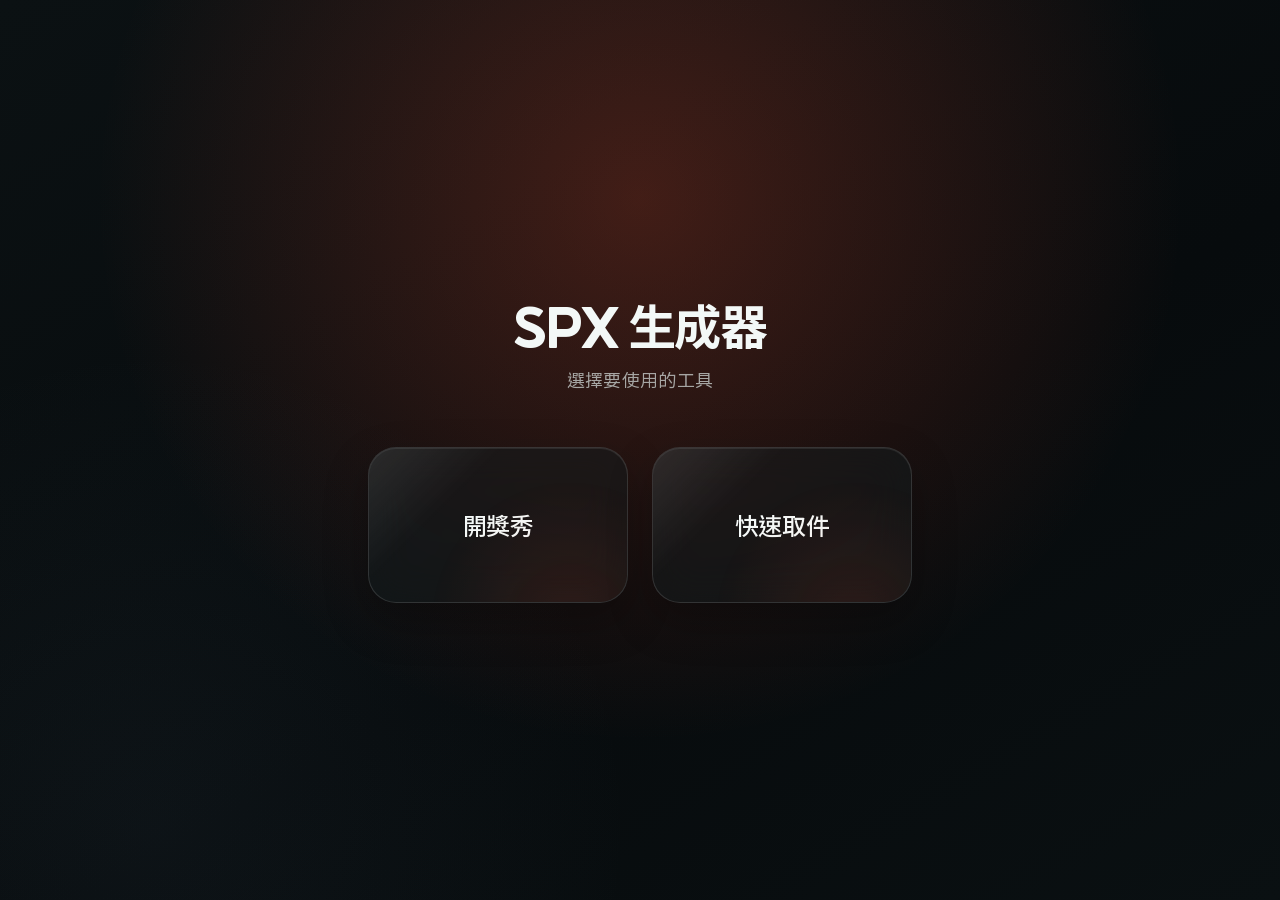
<file: index.html>
<!doctype html>
<html lang="zh-Hant">
  <head>
    <meta charset="UTF-8">
    <meta name="viewport" content="width=device-width, initial-scale=1.0">
    <meta name="theme-color" content="#080d0f">
    <title>SPX 生成器</title>
    <link rel="stylesheet" href="css/styles.css">
    <script src="js/app.js" defer></script>
  </head>
  <body>
    <main class="page-shell">
      <header class="hero">
        <h1>SPX 生成器</h1>
        <p>選擇要使用的工具</p>
      </header>

      <nav id="tool-list" class="tool-grid" aria-label="SPX 工具"></nav>
      <p id="tool-error" class="tool-error" role="alert" hidden></p>
    </main>
  </body>
</html>
</file>
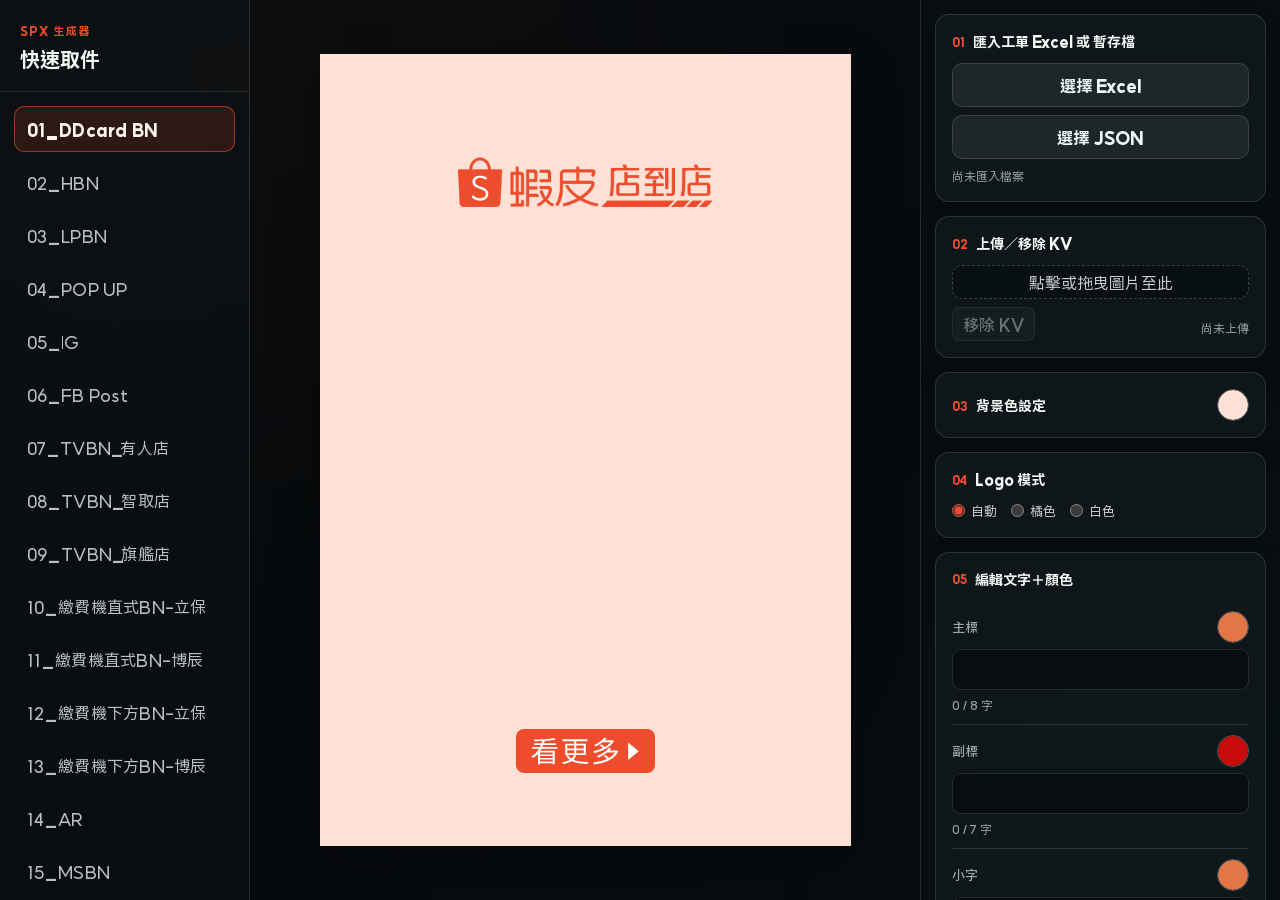
<file: 快速取件/index.html>
<!doctype html>
<html lang="zh-Hant">
  <head>
    <meta charset="utf-8" />
    <meta name="viewport" content="width=device-width, initial-scale=1" />
    <title>SPX 快速取件</title>
    <link rel="stylesheet" href="./css/styles.css" />
  </head>
  <body>
    <main class="workspace-shell">
      <aside class="item-column" aria-labelledby="item-list-title">
        <header class="column-header">
          <p class="brand-kicker">SPX 生成器</p>
          <h1 id="item-list-title">快速取件</h1>
        </header>
        <nav id="item-list" class="item-list" aria-label="15 個快速取件版位"></nav>
      </aside>

      <section class="preview-column" aria-label="預覽">
        <div id="preview-viewport" class="preview-viewport" aria-live="polite"></div>
      </section>

      <aside class="control-column" aria-label="共用控制">
        <div class="control-scroll">
          <!-- 全域操作（Jamie 裁決）：匯入／下載完整專案／重設工作區域，01～15 任何版位永遠可見。 -->
          <section class="control-card" data-control-order="1">
            <h3><span>01</span>匯入工單 Excel 或 暫存檔</h3>
            <input id="excel-input" class="visually-hidden" type="file" accept=".xlsx,.xls" />
            <input id="json-input" class="visually-hidden" type="file" accept="application/json,.json" />
            <div class="import-actions">
              <button id="excel-button" class="secondary-button" type="button">選擇 Excel</button>
              <button id="json-button" class="secondary-button" type="button">選擇 JSON</button>
            </div>
            <p id="import-status" class="control-status" aria-live="polite">尚未匯入檔案</p>
          </section>

          <!-- 01～13 shared visual controls（controlsProfile: shared-01-13 時顯示）。 -->
          <div id="shared-controls">
          <section class="control-card" data-control-order="2">
            <h3><span>02</span>上傳／移除 KV</h3>
            <input id="kv-input" class="visually-hidden" type="file" accept="image/*" />
            <div id="kv-drop-zone" class="kv-drop-zone" role="button" tabindex="0">
              點擊或拖曳圖片至此
            </div>
            <div class="button-row">
              <button id="kv-remove" class="kv-remove-button" type="button">移除 KV</button>
              <span id="kv-status" class="control-status" aria-live="polite">尚未上傳</span>
            </div>
          </section>

          <section class="control-card color-setting-card" data-control-order="3">
            <h3><span>03</span>背景色設定<span id="color-background" class="heading-color-control"></span></h3>
          </section>

          <section class="control-card" data-control-order="4">
            <h3><span>04</span>Logo 模式</h3>
            <div class="segmented-control" role="radiogroup" aria-label="Logo 模式">
              <label><input type="radio" name="logo-mode" value="auto" checked />自動</label>
              <label><input type="radio" name="logo-mode" value="orange" />橘色</label>
              <label><input type="radio" name="logo-mode" value="white" />白色</label>
            </div>
            <p id="logo-resolved" class="control-status" aria-live="polite"></p>
          </section>

          <section class="control-card" data-control-order="5">
            <h3><span>05</span>編輯文字＋顏色</h3>
            <div class="combined-editor-row">
              <div id="editor-title" class="editor"></div>
              <span id="color-title" class="editor-color-control"></span>
            </div>
            <div class="combined-editor-row">
              <div id="editor-subtitle" class="editor"></div>
              <span id="color-subtitle" class="editor-color-control"></span>
            </div>
            <div class="combined-editor-row">
              <div id="editor-small" class="editor"></div>
              <span id="color-small" class="editor-color-control"></span>
            </div>
          </section>
          </div>

          <!-- 14_AR 專屬文字控制（Jamie 裁決）：line1／line2、兩行合計 <= 5.5 共用計數。
               controlsProfile: 14-ar 時顯示。 -->
          <div id="ar-controls" class="control-card" hidden>
            <h3><span>14</span>AR 文字</h3>
            <div class="editor-field">
              <label for="ar-line1-input">第一行</label>
              <input id="ar-line1-input" type="text" autocomplete="off" disabled />
            </div>
            <div class="editor-field">
              <label for="ar-line2-input">第二行</label>
              <input id="ar-line2-input" type="text" autocomplete="off" disabled />
            </div>
            <div class="field-meta">
              <span id="ar-message" class="field-message" aria-live="polite"></span>
              <span id="ar-counter" class="field-counter"></span>
            </div>
          </div>
          <!-- 15_MSBN 專屬控制（Jamie 裁決）：五個文字欄逐欄上限（7／10／8／18／18）＋
               到貨後天數下拉（僅 空白／1～9，不開放自由文字）。controlsProfile: 15-msbn 時顯示。 -->
          <div id="msbn-controls" class="control-card" hidden>
            <h3><span>15</span>MSBN 文字</h3>
            <div class="editor-field">
              <label for="msbn-main-title-input">主標題</label>
              <input id="msbn-main-title-input" type="text" autocomplete="off" disabled />
              <div class="field-meta">
                <span id="msbn-main-title-counter" class="field-counter"></span>
              </div>
            </div>
            <div class="editor-field">
              <label for="msbn-days-input">到貨後天數</label>
              <select id="msbn-days-input">
                <option value=""></option>
                <option value="1">1</option>
                <option value="2">2</option>
                <option value="3">3</option>
                <option value="4">4</option>
                <option value="5">5</option>
                <option value="6">6</option>
                <option value="7">7</option>
                <option value="8">8</option>
                <option value="9">9</option>
              </select>
              <div class="field-meta"></div>
            </div>
            <div class="editor-field">
              <label for="msbn-small-title-input">小標題</label>
              <input id="msbn-small-title-input" type="text" autocomplete="off" disabled />
              <div class="field-meta">
                <span id="msbn-small-title-counter" class="field-counter"></span>
              </div>
            </div>
            <div class="editor-field">
              <label for="msbn-subtitle-input">副標題</label>
              <input id="msbn-subtitle-input" type="text" autocomplete="off" disabled />
              <div class="field-meta">
                <span id="msbn-subtitle-counter" class="field-counter"></span>
              </div>
            </div>
            <div class="editor-field">
              <label for="msbn-small-line1-input">小字 - 第一行</label>
              <input id="msbn-small-line1-input" type="text" autocomplete="off" disabled />
              <div class="field-meta">
                <span id="msbn-small-line1-counter" class="field-counter"></span>
              </div>
            </div>
            <div class="editor-field">
              <label for="msbn-small-line2-input">小字 - 第二行</label>
              <input id="msbn-small-line2-input" type="text" autocomplete="off" disabled />
              <div class="field-meta">
                <span id="msbn-small-line2-counter" class="field-counter"></span>
              </div>
            </div>
            <div class="field-meta">
              <span id="msbn-message" class="field-message" aria-live="polite"></span>
            </div>
          </div>

          <section class="control-card" data-control-order="6">
            <h3><span>06</span>下載完整專案</h3>
            <button id="export-button" class="primary-button" type="button">下載完整專案</button>
            <p id="export-status" class="control-status" aria-live="polite"></p>
          </section>

          <section class="control-card" data-control-order="7">
            <h3><span>07</span>重設工作區域</h3>
            <button id="reset-button" class="danger-button" type="button">重設工作區域</button>
          </section>
        </div>
      </aside>
    </main>

    <script src="./js/vendor/xlsx.full.min.js"></script>
    <script src="./js/vendor/jszip.min.js"></script>
    <!-- PNG export encoder vendor（04 容量 fallback 用；pako 必須先於 upng 載入）。
         僅供 Export encoder，renderer／Viewer 不依賴。 -->
    <script src="./js/vendor/pako.min.js"></script>
    <script src="./js/vendor/upng.js"></script>
    <script type="module" src="./js/app.js"></script>
  </body>
</html>
</file>
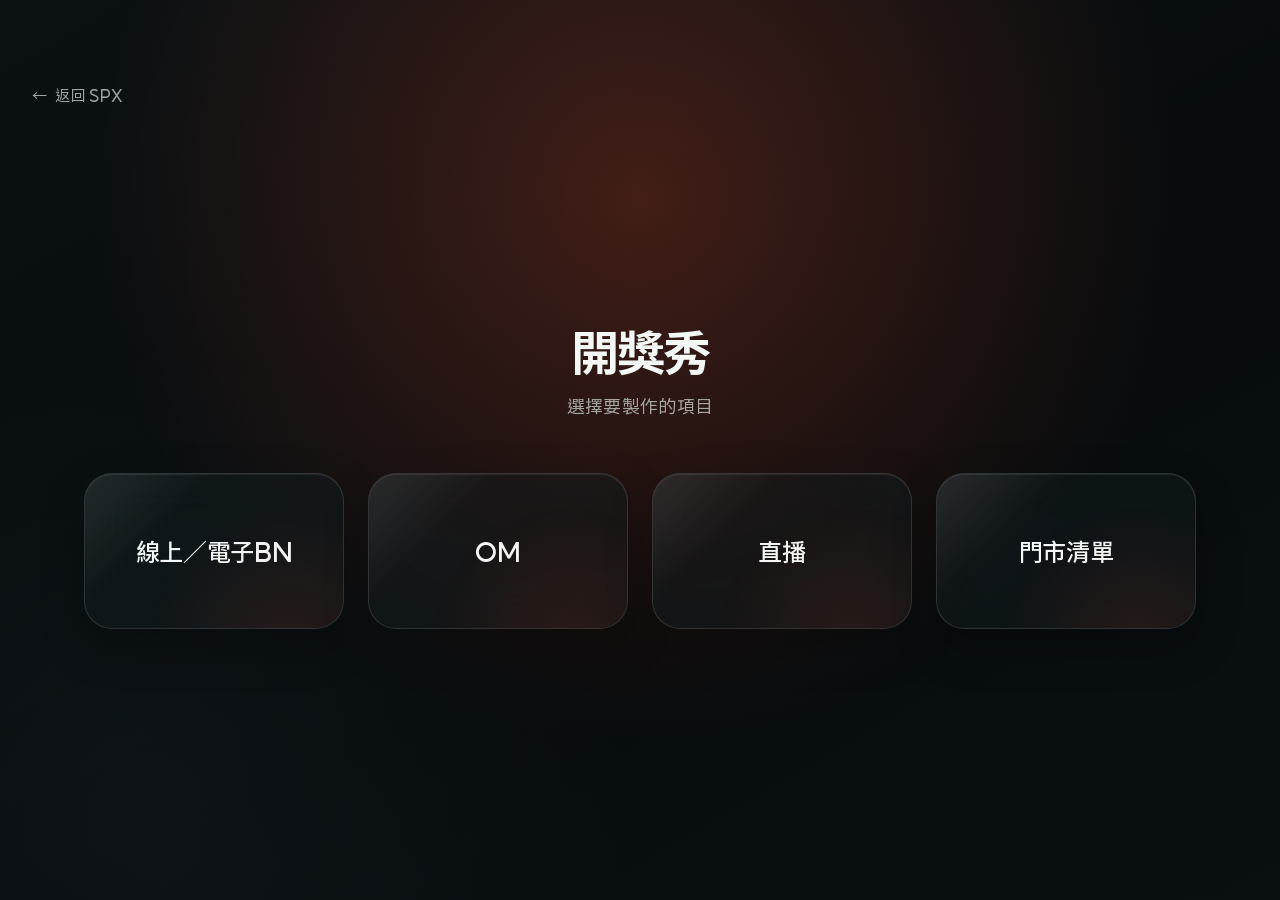
<file: 開獎秀/index.html>
<!doctype html>
<html lang="zh-Hant">
  <head>
    <meta charset="UTF-8">
    <meta name="viewport" content="width=device-width, initial-scale=1.0">
    <meta name="theme-color" content="#080d0f">
    <title>開獎秀 — 選擇項目</title>
    <link rel="stylesheet" href="./css/styles.css">
    <script type="module" src="./js/interface-1.js"></script>
  </head>
  <body>
    <div class="page-shell">
      <nav class="page-nav" aria-label="頁面導覽">
        <a class="back-link" href="../"><span aria-hidden="true">←</span>返回 SPX</a>
      </nav>

      <main class="page-main">
        <header class="hero">
          <h1>開獎秀</h1>
          <p>選擇要製作的項目</p>
        </header>

        <!-- 項目卡由 js/registry.js 資料驅動產生，HTML 不得寫死。 -->
        <nav id="item-grid" class="item-grid" aria-label="開獎秀項目"></nav>

        <p id="page-error" class="page-error" role="alert" hidden></p>
        <p id="status" class="status" role="status" aria-live="polite" hidden></p>
      </main>
    </div>
  </body>
</html>
</file>
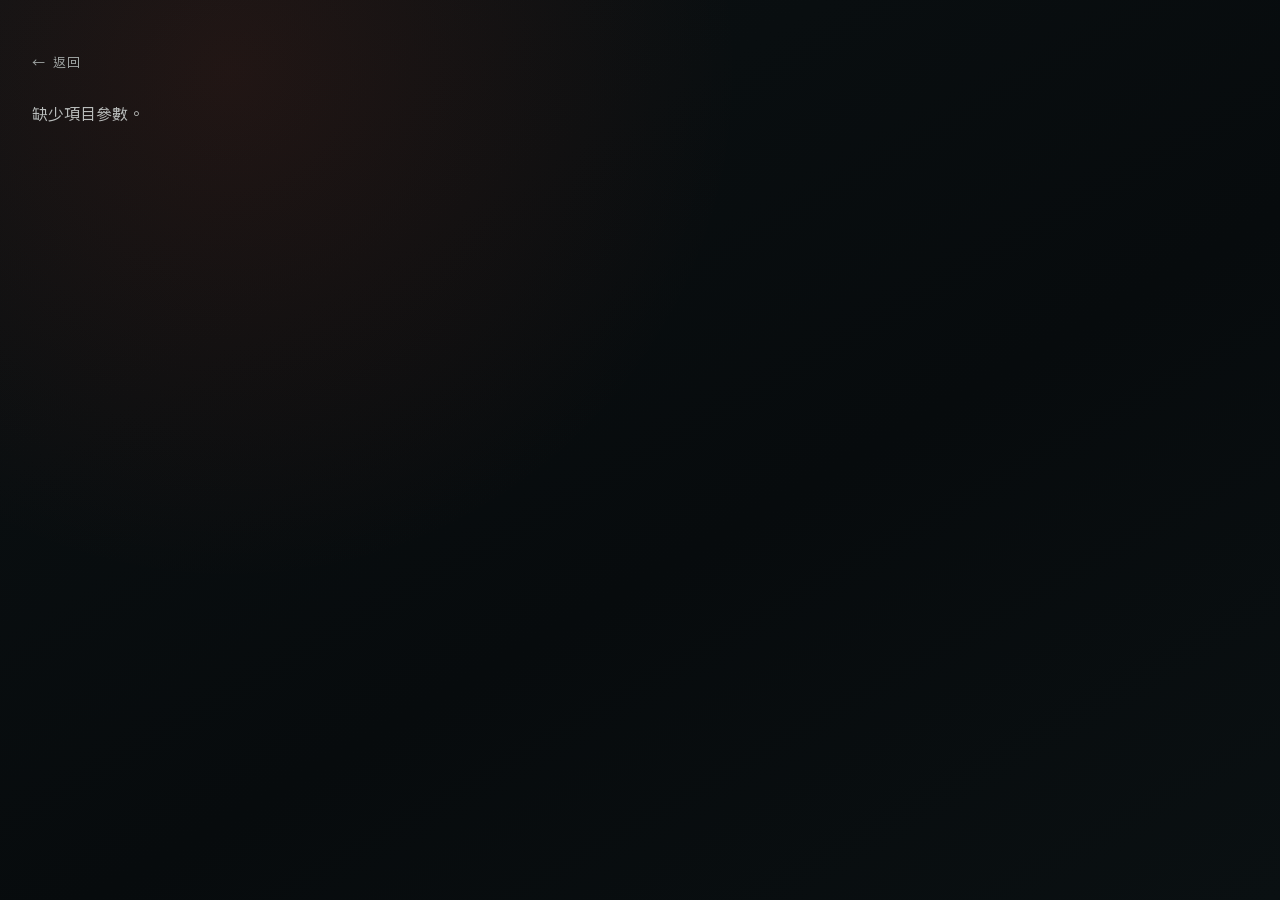
<file: 開獎秀/console.html>
<!doctype html>
<html lang="zh-Hant">
  <head>
    <meta charset="UTF-8">
    <meta name="viewport" content="width=device-width, initial-scale=1.0">
    <meta name="theme-color" content="#080d0f">
    <title>開獎秀 — 控制台</title>
    <link rel="stylesheet" href="./css/console.css">
    <script type="module" src="./js/console.js"></script>
  </head>
  <body>
    <!-- fail-closed 視圖：context 非法時顯示，並一律保留返回出口。
         此時不渲染三欄工作區、不 redirect、不 fallback、不改 URL。 -->
    <div id="console-error-view" class="error-view" hidden>
      <nav class="page-nav" aria-label="頁面導覽">
        <a id="error-back-link" class="back-link" href="./"><span aria-hidden="true">←</span>返回</a>
      </nav>
      <p id="page-error" class="page-error" role="alert"></p>
    </div>

    <!-- 三欄工作區：只有 item／style context 全部合法時才顯示。 -->
    <main id="console-shell" class="console-shell" hidden>
      <aside class="console-column item-column" aria-labelledby="item-column-title">
        <header class="column-header">
          <a id="back-link" class="back-link" href="./"><span aria-hidden="true">←</span>返回選擇樣式</a>
          <p class="column-kicker">開獎秀</p>
          <!-- 項目名稱與樣式名稱一律由 js/registry.js 的 item／style 物件寫入，HTML 不得寫死。 -->
          <h1 id="item-column-title" class="column-title"></h1>
          <p class="column-context">目前樣式：<span id="current-style"></span></p>
        </header>
        <div class="column-body">
          <!-- 正式版位的唯一掛入點。online-bn 由 js/console.js 動態掛入；
               om／live 目前沒有正式版位，維持空容器與 empty state。 -->
          <nav id="item-list" class="item-list" aria-label="版位"></nav>
          <p id="item-list-empty" class="column-empty">目前尚未建立正式版位</p>
        </div>
      </aside>

      <section class="console-column preview-column" aria-labelledby="preview-title">
        <header class="column-header">
          <p class="column-kicker">PREVIEW</p>
          <h2 id="preview-title" class="column-title">預覽</h2>
        </header>
        <!-- online-bn 的正式 Preview 由 js/console.js 動態掛入此容器。
             om／live 沒有正式版位與 renderer，維持真正的 empty state：
             不放 canvas、不放 img、不放尺寸／格式 metadata。 -->
        <div id="preview-body" class="column-body preview-body">
          <p class="column-empty">目前尚未建立正式版位</p>
        </div>
      </section>

      <aside class="console-column control-column" aria-labelledby="control-title">
        <header class="column-header">
          <p class="column-kicker">CONTROLS</p>
          <h2 id="control-title" class="column-title">操作</h2>
        </header>
        <!-- online-bn 的正式 controls 由 js/console.js 動態掛入此容器。
             om／live 尚無正式版位：真正的 empty state，不放任何控制項。 -->
        <div id="control-body" class="column-body">
          <p class="column-empty">目前沒有可操作的項目</p>
        </div>
      </aside>
    </main>
  </body>
</html>
</file>
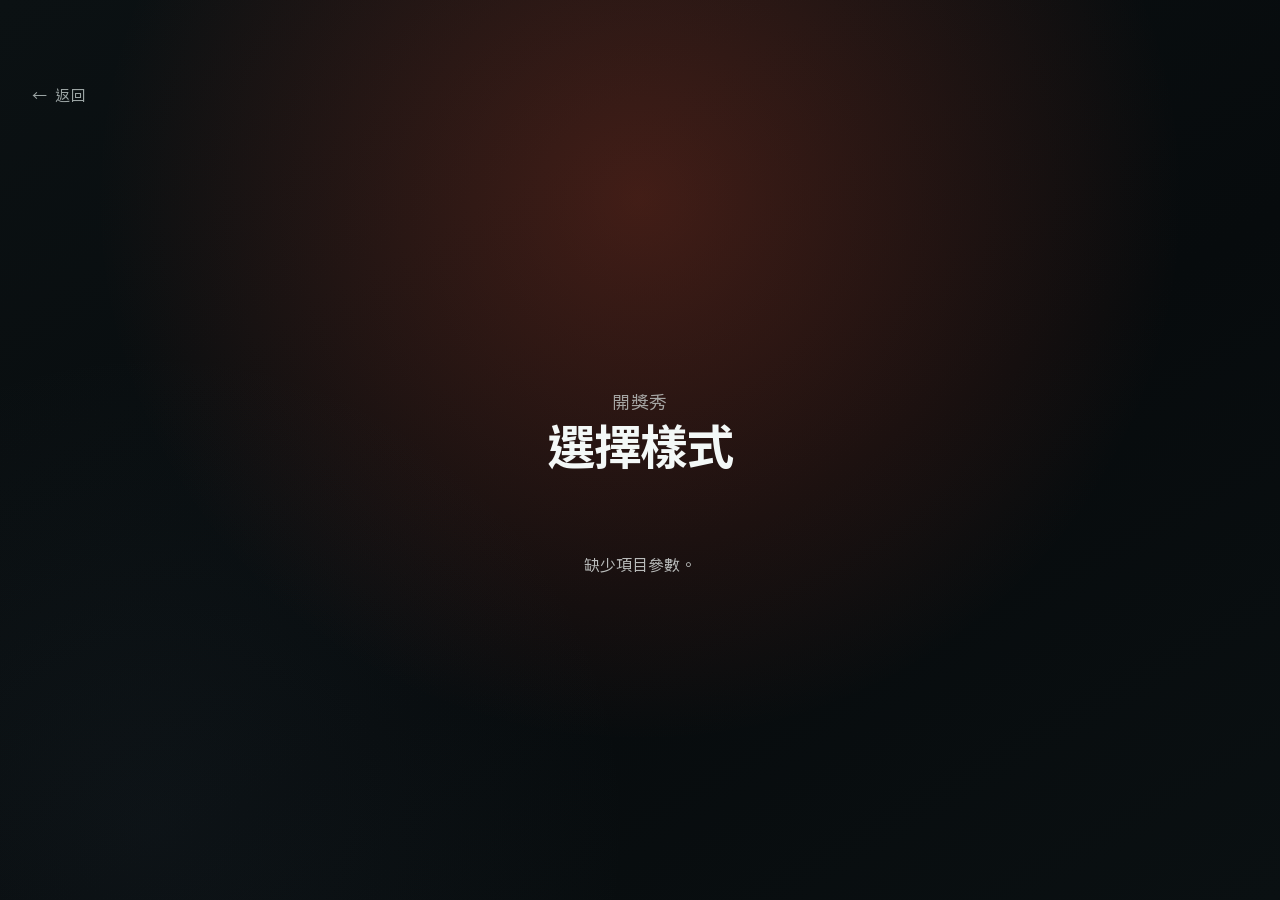
<file: 開獎秀/style.html>
<!doctype html>
<html lang="zh-Hant">
  <head>
    <meta charset="UTF-8">
    <meta name="viewport" content="width=device-width, initial-scale=1.0">
    <meta name="theme-color" content="#080d0f">
    <title>開獎秀 — 選擇樣式</title>
    <link rel="stylesheet" href="./css/styles.css">
    <script type="module" src="./js/interface-2.js"></script>
  </head>
  <body>
    <div class="page-shell">
      <nav class="page-nav" aria-label="頁面導覽">
        <a class="back-link" href="./"><span aria-hidden="true">←</span>返回</a>
      </nav>

      <main class="page-main">
        <header class="hero">
          <p class="hero__kicker">開獎秀</p>
          <h1>選擇樣式</h1>
          <p id="current-item-line" class="hero__item" hidden>目前項目：<span id="current-item"></span></p>
        </header>

        <!-- 樣式卡由 js/registry.js 資料驅動產生，HTML 不得寫死。 -->
        <nav id="style-grid" class="style-grid" aria-label="開獎秀樣式"></nav>

        <p id="page-error" class="page-error" role="alert" hidden></p>
        <p id="status" class="status" role="status" aria-live="polite" hidden></p>
      </main>
    </div>
  </body>
</html>
</file>
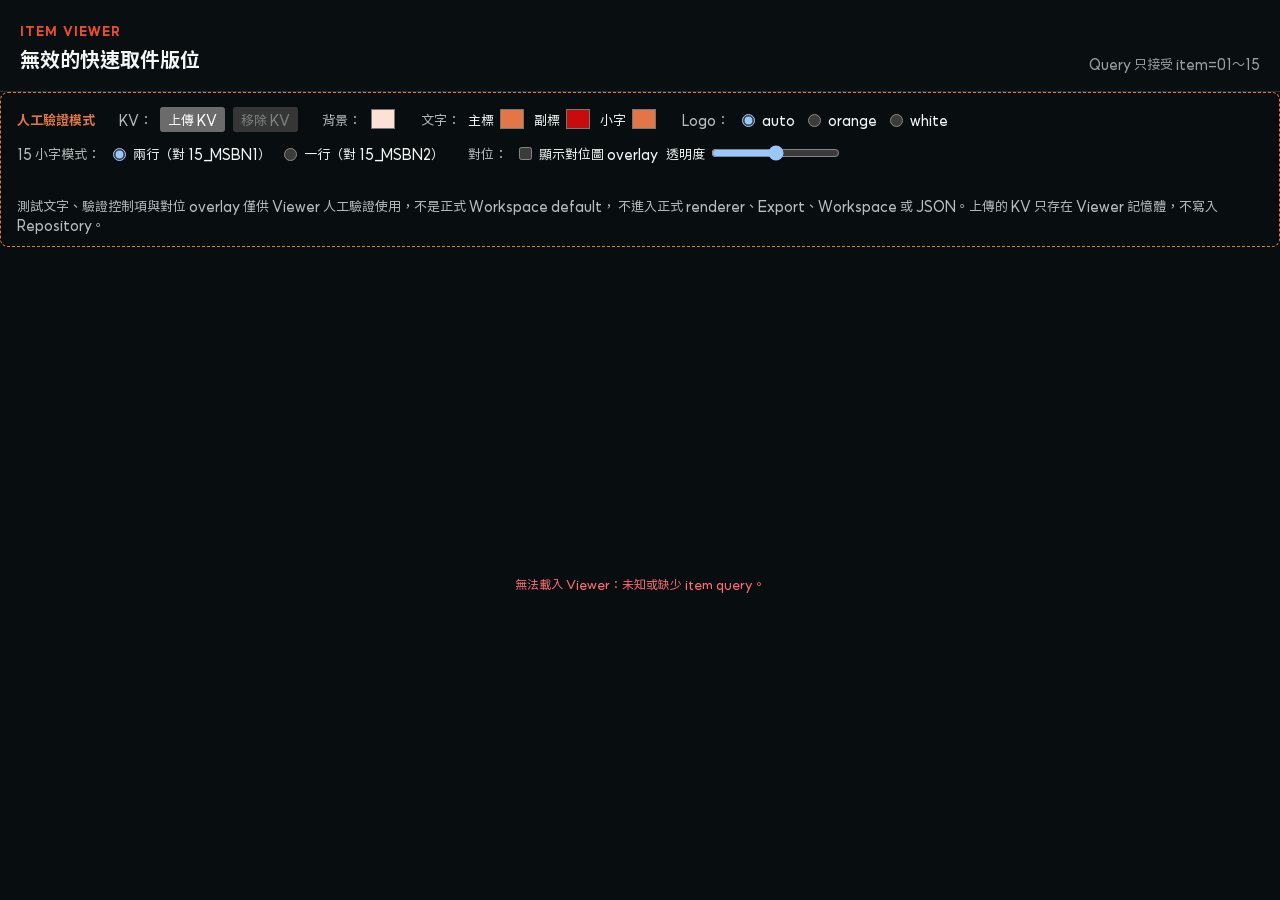
<file: 快速取件/launch/viewer.html>
<!doctype html>
<html lang="zh-Hant" data-spx-quick-pickup-viewer="true">
  <head>
    <meta charset="utf-8" />
    <meta name="viewport" content="width=device-width, initial-scale=1" />
    <title>SPX 快速取件 Viewer</title>
    <link rel="stylesheet" href="../css/styles.css" />
    <style>
      /* 人工驗證專用樣式：只存在 Viewer，不影響主工作區與正式 renderer。 */
      .verification-bar {
        display: flex;
        flex-wrap: wrap;
        align-items: center;
        gap: 10px 24px;
        padding: 12px 16px;
        border: 1px dashed #e27646;
        border-radius: 8px;
        margin-bottom: 12px;
        font-size: 13px;
      }
      .verification-bar strong {
        color: #e27646;
      }
      .verification-group {
        display: inline-flex;
        align-items: center;
        gap: 8px;
      }
      .verification-group > .verification-group-name {
        opacity: 0.75;
      }
      .verification-bar label {
        display: inline-flex;
        align-items: center;
        gap: 4px;
        cursor: pointer;
      }
      .verification-bar input[type="color"] {
        inline-size: 28px;
        block-size: 28px;
        padding: 0;
        border: none;
        background: none;
        cursor: pointer;
      }
      .verification-note {
        flex-basis: 100%;
        margin: 0;
        opacity: 0.75;
      }
      .verification-status {
        flex-basis: 100%;
        margin: 0;
        min-height: 1em;
      }
      .verification-status.is-error {
        color: #ff6b6b;
      }
      .verification-canvas-wrap {
        position: relative;
        display: inline-block;
        line-height: 0;
      }
      .verification-overlay {
        position: absolute;
        inset: 0;
        width: 100%;
        height: 100%;
        pointer-events: none;
      }
    </style>
  </head>
  <body class="viewer-page">
    <main class="viewer-shell">
      <header class="preview-header">
        <div>
          <p class="section-kicker">ITEM VIEWER</p>
          <h1 id="viewer-title">快速取件 Viewer</h1>
        </div>
        <p id="viewer-meta" class="preview-meta"></p>
      </header>
      <div id="verification-bar" class="verification-bar" hidden>
        <strong>人工驗證模式</strong>
        <span class="verification-group">
          <span class="verification-group-name">KV：</span>
          <button id="kv-upload-button" type="button">上傳 KV</button>
          <button id="kv-remove-button" type="button" disabled>移除 KV</button>
          <input id="kv-file-input" type="file" accept="image/*" hidden />
        </span>
        <span class="verification-group">
          <span class="verification-group-name">背景：</span>
          <input id="color-background-input" type="color" value="#fee1d6" title="背景色" />
        </span>
        <span class="verification-group">
          <span class="verification-group-name">文字：</span>
          <label>主標<input id="color-title-input" type="color" value="#e27646" /></label>
          <label>副標<input id="color-subtitle-input" type="color" value="#c80c0c" /></label>
          <label>小字<input id="color-small-input" type="color" value="#e27646" /></label>
        </span>
        <span class="verification-group">
          <span class="verification-group-name">Logo：</span>
          <label><input type="radio" name="verification-logo-mode" value="auto" checked />auto</label>
          <label><input type="radio" name="verification-logo-mode" value="orange" />orange</label>
          <label><input type="radio" name="verification-logo-mode" value="white" />white</label>
        </span>
        <!-- 15_MSBN 專用（Jamie 裁決）：同一 Viewer 切換兩種正式情況；切換只存在
             page-memory，不寫 Workspace／JSON／localStorage／Export。 -->
        <span id="msbn-mode-group" class="verification-group" hidden>
          <span class="verification-group-name">15 小字模式：</span>
          <label><input type="radio" name="msbn-small-mode" value="two" checked />兩行（對 15_MSBN1）</label>
          <label><input type="radio" name="msbn-small-mode" value="one" />一行（對 15_MSBN2）</label>
        </span>
        <span class="verification-group">
          <span class="verification-group-name">對位：</span>
          <label>
            <input id="overlay-toggle" type="checkbox" />
            顯示對位圖 overlay
          </label>
          <label>
            透明度
            <input id="overlay-opacity" type="range" min="10" max="90" value="50" />
          </label>
        </span>
        <p id="verification-status" class="verification-status"></p>
        <p class="verification-note">
          測試文字、驗證控制項與對位 overlay 僅供 Viewer 人工驗證使用，不是正式 Workspace default，
          不進入正式 renderer、Export、Workspace 或 JSON。上傳的 KV 只存在 Viewer 記憶體，不寫入 Repository。
        </p>
      </div>
      <div id="viewer-preview" class="preview-viewport" aria-live="polite"></div>
    </main>

    <script type="module">
      import { getItem } from "../js/registry.js";
      import { createInitialState } from "../js/workspace.js";
      import { createPreviewController } from "../js/preview.js";
      import { fileToKv } from "../js/kv.js";
      import "../js/renderers/index.js";

      const itemId = new URLSearchParams(window.location.search).get("item");
      const item = getItem(itemId);
      const title = document.querySelector("#viewer-title");
      const meta = document.querySelector("#viewer-meta");
      const viewport = document.querySelector("#viewer-preview");

      // 01 Viewer 人工驗證專用 test state（viewer-only、僅存在記憶體）。
      // 不修改 createInitialState() 全域 defaults；文字內容只是驗證用，不是正式 default。
      // 顏色與 Logo mode 初始沿用 Workspace defaults（#fee1d6／#e27646／#c80c0c／#e27646、auto）。
      const VERIFICATION_TEST_TEXT = Object.freeze({
        "01": Object.freeze({
          title: "商城優選",
          subtitle: "免運$490%",
          small: "天天取件更方便"
        }),
        "02": Object.freeze({
          title: "春季加碼抽",
          subtitle: "副標$7個字",
          small: "到貨7天內完成取貨即可參加"
        }),
        "03": Object.freeze({
          title: "春季加碼抽",
          subtitle: "副標最多$7個字",
          small: "到貨1天內完成取貨即可參加"
        }),
        "04": Object.freeze({
          title: "春季加碼抽",
          subtitle: "副標最多$7個字",
          small: "到貨1天內完成取貨即可參加"
        }),
        "05": Object.freeze({
          title: "春季加碼抽",
          subtitle: "副標最多$7個字",
          small: "到貨1天內完成取貨即可參加"
        }),
        "06": Object.freeze({
          title: "春季加碼抽",
          subtitle: "副標$7%個字",
          small: "到貨1天內完成取貨即可參加"
        }),
        "07": Object.freeze({
          title: "春季加碼抽",
          subtitle: "副標$7%個字",
          small: "到貨1天內完成取貨即可參加"
        }),
        "08": Object.freeze({
          title: "春季加碼抽",
          subtitle: "副標$7%個字",
          small: "到貨1天內完成取貨即可參加"
        }),
        "09": Object.freeze({
          title: "春季加碼抽",
          subtitle: "副標$7%個字",
          small: "到貨1天內完成取貨即可參加"
        }),
        "10": Object.freeze({
          title: "春季加碼抽",
          subtitle: "副標$7%個字",
          small: "到貨1天內完成取貨即可參加"
        }),
        "11": Object.freeze({
          title: "春季加碼抽",
          subtitle: "副標$7%個字",
          small: "到貨1天內完成取貨即可參加"
        }),
        "12": Object.freeze({
          title: "春季加碼抽",
          subtitle: "副標$7%個字",
          small: "到貨1天內完成取貨即可參加"
        }),
        "13": Object.freeze({
          title: "春季加碼抽",
          subtitle: "副標$7%個字",
          small: "到貨1天內完成取貨即可參加"
        }),
        // 14_AR 專屬 shape（line1／line2；合計恰為 5.5 上限邊界，同時驗證混排）。
        "14": Object.freeze({
          line1: "抽蝦幣",
          line2: "8,888"
        }),
        // 15_MSBN 專屬 shape（六欄；預設 Mode A 兩行小字，值沿新版正式工單範例）。
        "15": Object.freeze({
          mainTitle: "秋季加碼抽",
          days: "1",
          smallTitle: "週週抽0,000名用戶",
          subtitle: "最高抽8,888蝦幣",
          smallLine1: "週週抽:8,888蝦幣x1名 | 888蝦幣x50名",
          smallLine2: "888蝦幣x10名 | 8蝦幣x5,000名"
        })
      });

      // 15_MSBN 兩種正式驗證情境（Jamie 裁決）：Mode A 兩行小字（對 15_MSBN1）、
      // Mode B 一行小字（對 15_MSBN2，renderer 自動三行群組垂直置中）。
      // 切換只改 Viewer page-memory 注入資料與 overlay 來源。
      const MSBN_MODE_PRESETS = Object.freeze({
        two: Object.freeze({
          text: VERIFICATION_TEST_TEXT["15"],
          overlayUrl: new URL("../assets/對位/15_MSBN1.png", import.meta.url).href
        }),
        one: Object.freeze({
          text: Object.freeze({ ...VERIFICATION_TEST_TEXT["15"], smallLine2: "" }),
          overlayUrl: new URL("../assets/對位/15_MSBN2.png", import.meta.url).href
        })
      });

      // 對位圖 overlay：開發／人工驗證專用，只存在 launch/viewer.html。
      // 不進 renderer、不進 Export、不進 Workspace、不進 JSON、不改 canvas pixels。
      const ALIGNMENT_OVERLAY_URLS = Object.freeze({
        "01": new URL("../assets/對位/01_DDcard BN.png", import.meta.url).href,
        "02": new URL("../assets/對位/02_HBN.png", import.meta.url).href,
        "03": new URL("../assets/對位/03_LPBN.png", import.meta.url).href,
        "04": new URL("../assets/對位/04_POP UP.png", import.meta.url).href,
        "05": new URL("../assets/對位/05_IG.png", import.meta.url).href,
        "06": new URL("../assets/對位/06_FB Post.png", import.meta.url).href,
        "07": new URL("../assets/對位/07_TVBN_有人店.png", import.meta.url).href,
        "08": new URL("../assets/對位/08_TVBN_智取店.png", import.meta.url).href,
        "09": new URL("../assets/對位/09_TVBN_旗艦店.png", import.meta.url).href,
        // 10（Jamie 裁決）：10 採用與 08 完全相同 geometry contract，overlay 直接
        // reuse 08 已入庫對位圖；10 不建立自己的 alignment asset。
        "10": new URL("../assets/對位/08_TVBN_智取店.png", import.meta.url).href,
        "11": new URL("../assets/對位/11_繳費機直式BN-博辰.png", import.meta.url).href,
        "12": new URL("../assets/對位/12_繳費機下方BN-立保.png", import.meta.url).href,
        "13": new URL("../assets/對位/13_繳費機下方BN-博辰.png", import.meta.url).href,
        "14": new URL("../assets/對位/14_AR.png", import.meta.url).href,
        // 15 預設 Mode A（兩行）對位圖；Mode 切換時由 MSBN_MODE_PRESETS 更新。
        "15": new URL("../assets/對位/15_MSBN1.png", import.meta.url).href
      });

      if (!item) {
        title.textContent = "無效的快速取件版位";
        meta.textContent = "Query 只接受 item=01～15";
        const message = document.createElement("p");
        message.className = "control-status is-error";
        message.textContent = "無法載入 Viewer：未知或缺少 item query。";
        viewport.append(message);
      } else {
        title.textContent = item.name;
        meta.textContent = `${item.width}×${item.height} · ${item.format.toUpperCase()}`;

        const state = createInitialState();
        state.selectedItemId = item.id;
        const testText = VERIFICATION_TEST_TEXT[item.id];
        // 14／15 的 test state 注入 excel.items[id]（版位專屬欄位），不塞 shared.text；
        // 其餘版位維持既有 shared.text 注入。皆僅存 Viewer page memory。
        if (testText) {
          if (item.id === "14" || item.id === "15") state.excel.items[item.id] = { ...testText };
          else state.shared.text = { ...testText };
        }

        const controller = createPreviewController(viewport);

        if (!testText) {
          await controller.render(state);
        } else {
          // --- 人工驗證模式（僅 01）---
          const bar = document.querySelector("#verification-bar");
          const status = document.querySelector("#verification-status");
          bar.hidden = false;

          const overlay = document.createElement("img");
          overlay.className = "verification-overlay";
          overlay.alt = `${item.name} 對位圖 overlay（人工驗證專用）`;
          overlay.src = ALIGNMENT_OVERLAY_URLS[item.id];
          overlay.hidden = true;

          const overlayToggle = document.querySelector("#overlay-toggle");
          const overlayOpacity = document.querySelector("#overlay-opacity");
          const applyOverlayOpacity = () => {
            overlay.style.opacity = String(Number(overlayOpacity.value) / 100);
          };
          overlayToggle.addEventListener("change", () => {
            overlay.hidden = !overlayToggle.checked;
          });
          overlayOpacity.addEventListener("input", applyOverlayOpacity);
          applyOverlayOpacity();

          function setStatus(message, isError = false) {
            status.textContent = message;
            status.classList.toggle("is-error", isError);
          }

          // 每次重新 render 後，preview controller 會替換 viewport 內容；
          // 這裡把最新 canvas 包進同一 positioning container，讓 overlay 與最新 canvas 精確重疊。
          function mountOverlay() {
            const canvas = viewport.querySelector("canvas.preview-canvas");
            if (!canvas) return;
            const wrapper = document.createElement("span");
            wrapper.className = "verification-canvas-wrap";
            canvas.replaceWith(wrapper);
            wrapper.append(canvas, overlay);
          }

          // 所有驗證控制項都只改 local verification state，
          // 再重新走正式 createPreviewController → renderItemToCanvas call chain；
          // Viewer 不自行繪製 Logo／文字／KV／CTA／背景。
          let renderQueue = Promise.resolve();
          function rerender() {
            renderQueue = renderQueue
              .then(() => controller.render(state))
              .then(() => mountOverlay());
            return renderQueue;
          }

          const kvFileInput = document.querySelector("#kv-file-input");
          const kvRemoveButton = document.querySelector("#kv-remove-button");
          document.querySelector("#kv-upload-button").addEventListener("click", () => {
            kvFileInput.click();
          });
          kvFileInput.addEventListener("change", async () => {
            const [file] = kvFileInput.files || [];
            if (!file) return;
            try {
              // 重用正式 KV decode／validation（js/kv.js fileToKv），不另立規則。
              const kv = await fileToKv(file);
              state.shared.kv = kv;
              kvRemoveButton.disabled = false;
              setStatus(`KV：${kv.fileName}（${kv.width}×${kv.height}，僅存於 Viewer 記憶體）`);
              rerender();
            } catch (error) {
              setStatus(`KV 上傳失敗：${error.message}`, true);
            } finally {
              kvFileInput.value = "";
            }
          });
          kvRemoveButton.addEventListener("click", () => {
            state.shared.kv = null;
            kvRemoveButton.disabled = true;
            setStatus("KV 已移除，KV 區恢復背景色。");
            rerender();
          });

          [
            ["#color-background-input", "background"],
            ["#color-title-input", "title"],
            ["#color-subtitle-input", "subtitle"],
            ["#color-small-input", "small"]
          ].forEach(([selector, field]) => {
            const input = document.querySelector(selector);
            input.addEventListener("input", () => {
              state.shared.colors[field] = input.value.toLowerCase();
              rerender();
            });
          });

          document.querySelectorAll('input[name="verification-logo-mode"]').forEach((input) => {
            input.addEventListener("change", () => {
              if (!input.checked) return;
              // Viewer 只改 state.shared.logoMode；
              // Logo variant 一律由正式 renderer 內的 resolveLogoVariant() 決定。
              state.shared.logoMode = input.value;
              rerender();
            });
          });

          // 15_MSBN Mode A／B 切換（只在 item=15 顯示；Jamie 裁決）：
          // 只改 page-memory 的 excel.items["15"] 注入資料與 overlay 來源，
          // 不寫 Workspace／JSON／localStorage／Export，不建立第二個 registry item。
          if (item.id === "15") {
            document.querySelector("#msbn-mode-group").hidden = false;
            document.querySelectorAll('input[name="msbn-small-mode"]').forEach((input) => {
              input.addEventListener("change", () => {
                if (!input.checked) return;
                const preset = MSBN_MODE_PRESETS[input.value];
                state.excel.items["15"] = { ...preset.text };
                overlay.src = preset.overlayUrl;
                rerender();
              });
            });
          }

          await rerender();
        }
      }
    </script>
  </body>
</html>
</file>
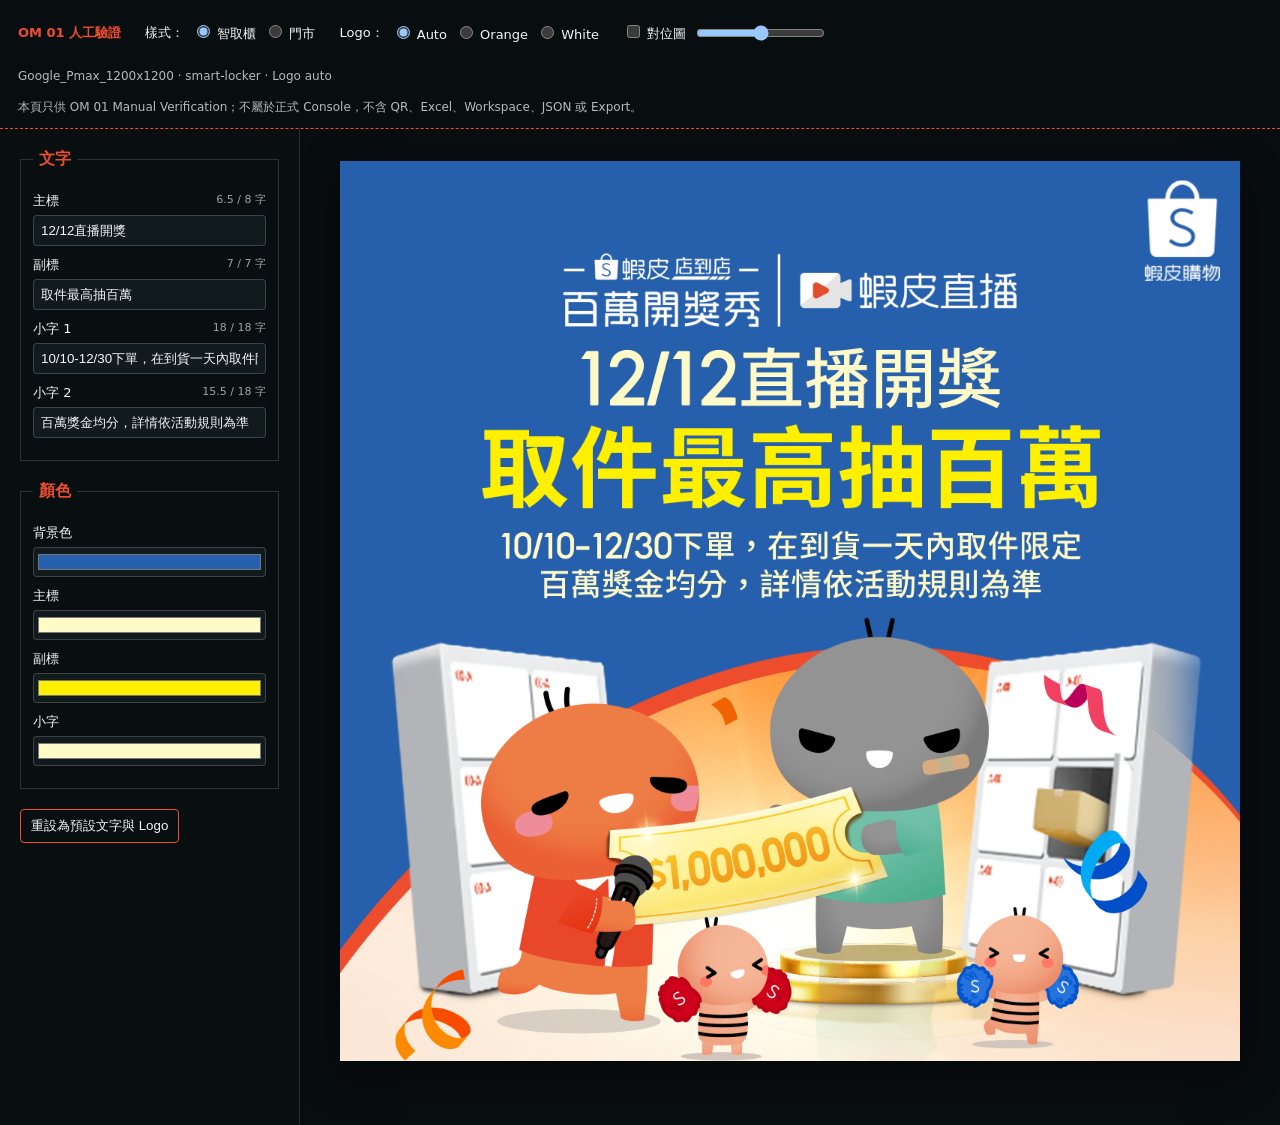
<file: 開獎秀/02_OM/viewer.html>
<!doctype html>
<html lang="zh-Hant" data-spx-lottery-show-om-01-viewer="true" data-spx-lottery-show-om-02-viewer="true" data-spx-lottery-show-om-03-viewer="true" data-spx-lottery-show-om-04-viewer="true" data-spx-lottery-show-om-05-viewer="true" data-spx-lottery-show-om-06-viewer="true" data-spx-lottery-show-om-07-viewer="true" data-spx-lottery-show-om-08-viewer="true">
  <head>
    <meta charset="UTF-8">
    <meta name="viewport" content="width=device-width, initial-scale=1.0">
    <title>開獎秀 — OM 01 Manual Verification Viewer</title>
    <style>
      :root { color-scheme: dark; font-family: system-ui, "Helvetica Neue", Arial, sans-serif; }
      * { box-sizing: border-box; }
      html, body { min-height: 100%; margin: 0; background: #080d0f; color: #f3f8f7; }
      body { min-width: 1100px; }
      .bar { display: flex; align-items: center; gap: 16px 24px; flex-wrap: wrap; padding: 12px 18px; border-bottom: 1px dashed #ee4d2d; font-size: 13px; }
      .bar strong, .error { color: #ee4d2d; }
      .group { display: inline-flex; align-items: center; gap: 8px; }
      .note { flex-basis: 100%; margin: 0; color: rgb(235 242 241 / 76%); font-size: 12px; }
      .shell { display: grid; grid-template-columns: 300px minmax(0, 1fr); min-height: calc(100vh - 74px); }
      aside { padding: 20px; border-right: 1px solid rgb(255 255 255 / 12%); background: rgb(10 16 18 / 78%); overflow-y: auto; }
      .preview { display: grid; min-width: 0; place-items: center; padding: 32px; overflow: auto; }
      .canvas-wrap {
        position: relative;
        display: inline-block;
        line-height: 0;
        background-color: #f3f3f3;
        background-image: linear-gradient(45deg, #d4d4d4 25%, transparent 25%, transparent 75%, #d4d4d4 75%), linear-gradient(45deg, #d4d4d4 25%, transparent 25%, transparent 75%, #d4d4d4 75%);
        background-position: 0 0, 8px 8px;
        background-size: 16px 16px;
        box-shadow: 0 12px 40px rgb(0 0 0 / 40%);
      }
      canvas, .overlay { display: block; width: min(78vw, 900px); height: auto; }
      .overlay { position: absolute; inset: 0; height: 100%; pointer-events: none; }
      fieldset { margin: 0 0 20px; padding: 12px; border: 1px solid rgb(255 255 255 / 14%); }
      legend { padding: 0 6px; color: #ee4d2d; font-weight: 700; }
      label { display: block; margin: 10px 0; font-size: 13px; }
      input[type="text"] { width: 100%; margin-top: 5px; padding: 7px; border: 1px solid rgb(255 255 255 / 18%); border-radius: 4px; background: #111a1d; color: #f3f8f7; }
      input[type="color"] { width: 100%; height: 30px; margin-top: 5px; padding: 2px; border: 1px solid rgb(255 255 255 / 18%); border-radius: 4px; background: #111a1d; }
      .counter { float: right; color: rgb(235 242 241 / 65%); font-size: 11px; }
      button { padding: 7px 10px; border: 1px solid #ee4d2d; border-radius: 4px; background: transparent; color: #f3f8f7; cursor: pointer; }
      button:hover, button:focus-visible { background: #ee4d2d; }
      [hidden] { display: none !important; }
    </style>
  </head>
  <body>
    <header class="bar">
      <strong>OM 01 人工驗證</strong>
      <span class="group">樣式：<label><input type="radio" name="style" value="smart-locker"> 智取櫃</label><label><input type="radio" name="style" value="store"> 門市</label></span>
      <span class="group">Logo：<label><input type="radio" name="logo" value="auto" checked> Auto</label><label><input type="radio" name="logo" value="orange"> Orange</label><label><input type="radio" name="logo" value="white"> White</label></span>
      <span class="group"><label><input id="overlay-toggle" type="checkbox"> 對位圖</label><input id="overlay-opacity" type="range" min="10" max="90" value="50" aria-label="對位圖透明度"></span>
      <p id="status" class="note" role="status"></p>
      <p class="note">本頁只供 OM 01 Manual Verification；不屬於正式 Console，不含 QR、Excel、Workspace、JSON 或 Export。</p>
    </header>
    <main class="shell">
      <aside>
        <fieldset><legend>文字</legend><div id="text-fields"></div></fieldset>
        <fieldset>
          <legend>顏色</legend>
          <label>背景色<input id="color-background" type="color" value="#2660ad"></label>
          <label>主標<input id="color-title" type="color" value="#fffac8"></label>
          <label>副標<input id="color-subtitle" type="color" value="#fff000"></label>
          <label>小字<input id="color-small" type="color" value="#fffac8"></label>
        </fieldset>
        <button id="reset" type="button">重設為預設文字與 Logo</button>
      </aside>
      <section class="preview"><div id="canvas-wrap" class="canvas-wrap" hidden><canvas id="preview-canvas" width="1200" height="1200"></canvas><img id="overlay" class="overlay" alt="對位圖（人工驗證專用）" hidden></div><p id="error" class="error" role="alert"></p></section>
    </main>
    <script type="module">
      import { LAYOUT_01_GOOGLE_PMAX_1200X1200 } from "./js/layout-01-google-pmax-1200x1200.js";
      import { LAYOUT_02_GOOGLE_PMAX_1200X628 } from "./js/layout-02-google-pmax-1200x628.js";
      import { LAYOUT_03_GOOGLE_PMAX_960X1200 } from "./js/layout-03-google-pmax-960x1200.js";
      import { LAYOUT_04_LINE_OA } from "./js/layout-04-line-oa.js";
      import { LAYOUT_05_LINE_VOOM } from "./js/layout-05-line-voom.js";
      import { LAYOUT_06_PIXNET_SIDE_STICKER_SIDE_IMAGE } from "./js/layout-06-pixnet-side-sticker-side-image.js";
      import { LAYOUT_07_PIXNET_SIDE_STICKER_BANNER } from "./js/layout-07-pixnet-side-sticker-banner.js";
      import { LAYOUT_08_YAHOO_MBBANNER } from "./js/layout-08-yahoo-mbbanner.js";
      import { createInitialState, renderLayoutToCanvas } from "./js/renderer.js";
      import { countTextUnits, formatUnits, isWithinLimit } from "./js/text-validation.js";

      const params = new URLSearchParams(location.search);
      const layouts = Object.freeze({
        [LAYOUT_01_GOOGLE_PMAX_1200X1200.id]: LAYOUT_01_GOOGLE_PMAX_1200X1200,
        [LAYOUT_02_GOOGLE_PMAX_1200X628.id]: LAYOUT_02_GOOGLE_PMAX_1200X628,
        [LAYOUT_03_GOOGLE_PMAX_960X1200.id]: LAYOUT_03_GOOGLE_PMAX_960X1200,
        [LAYOUT_04_LINE_OA.id]: LAYOUT_04_LINE_OA,
        [LAYOUT_05_LINE_VOOM.id]: LAYOUT_05_LINE_VOOM,
        [LAYOUT_06_PIXNET_SIDE_STICKER_SIDE_IMAGE.id]: LAYOUT_06_PIXNET_SIDE_STICKER_SIDE_IMAGE,
        [LAYOUT_07_PIXNET_SIDE_STICKER_BANNER.id]: LAYOUT_07_PIXNET_SIDE_STICKER_BANNER,
        [LAYOUT_08_YAHOO_MBBANNER.id]: LAYOUT_08_YAHOO_MBBANNER
      });
      const LAYOUT = layouts[params.get("layout")] || LAYOUT_01_GOOGLE_PMAX_1200X1200;
      const status = document.querySelector("#status");
      const error = document.querySelector("#error");
      const wrap = document.querySelector("#canvas-wrap");
      const canvas = document.querySelector("#preview-canvas");
      const overlay = document.querySelector("#overlay");
      const overlayToggle = document.querySelector("#overlay-toggle");
      const overlayOpacity = document.querySelector("#overlay-opacity");
      const textFields = document.querySelector("#text-fields");
      const colorInputs = {
        background: document.querySelector("#color-background"),
        title: document.querySelector("#color-title"),
        subtitle: document.querySelector("#color-subtitle"),
        small: document.querySelector("#color-small")
      };
      let styleId = params.get("style") || "smart-locker";
      if (!Object.hasOwn(LAYOUT.styles, styleId)) styleId = "smart-locker";
      canvas.width = LAYOUT.canvas.width;
      canvas.height = LAYOUT.canvas.height;
      let state = createInitialState(styleId, LAYOUT);
      let renderSerial = 0;

      document.querySelector(`input[name="style"][value="${styleId}"]`).checked = true;
      overlay.src = LAYOUT.alignmentOverlaySrc.href;
      overlay.style.opacity = String(Number(overlayOpacity.value) / 100);

      function showError(message) { error.textContent = message; wrap.hidden = true; }
      function updateStatus() { status.textContent = `${LAYOUT.name} · ${styleId} · Logo ${state.logoMode}`; }
      function syncColorControls() {
        Object.entries(colorInputs).forEach(([key, input]) => { input.value = state.colors[key]; });
      }

      async function render() {
        const serial = ++renderSerial;
        try {
          const nextCanvas = await renderLayoutToCanvas({ styleId, state, layout: LAYOUT });
          if (serial !== renderSerial) return;
          canvas.getContext("2d").clearRect(0, 0, canvas.width, canvas.height);
          canvas.getContext("2d").drawImage(nextCanvas, 0, 0);
          error.textContent = "";
          wrap.hidden = false;
          updateStatus();
        } catch (renderError) {
          showError(renderError instanceof Error ? renderError.message : "OM 01 render 失敗。");
        }
      }

      function mountTextFields() {
        textFields.replaceChildren();
        LAYOUT.textOrder.forEach((id) => {
          const field = LAYOUT.text[id];
          const label = document.createElement("label");
          const counter = document.createElement("span");
          const input = document.createElement("input");
          counter.className = "counter";
          input.type = "text"; input.value = state.text[id]; input.autocomplete = "off";
          label.textContent = field.label; label.append(counter, input); textFields.append(label);
          let lastValid = input.value; let composing = false;
          const paint = (value) => { counter.textContent = `${formatUnits(countTextUnits(value))} / ${field.limit} 字`; };
          const rollback = () => { input.value = lastValid; paint(lastValid); };
          const commit = (value) => { lastValid = value; state.text[id] = value; paint(value); render(); };
          input.addEventListener("compositionstart", () => { composing = true; });
          input.addEventListener("compositionend", () => { composing = false; if (isWithinLimit(input.value, field)) commit(input.value); else rollback(); });
          input.addEventListener("input", () => { if (composing) { state.text[id] = input.value; paint(input.value); render(); return; } if (isWithinLimit(input.value, field)) commit(input.value); else rollback(); });
          paint(input.value);
        });
      }

      document.querySelectorAll("input[name=style]").forEach((input) => input.addEventListener("change", () => {
        if (!input.checked) return;
        styleId = input.value; state = createInitialState(styleId, LAYOUT); mountTextFields(); syncColorControls(); render();
      }));
      document.querySelectorAll("input[name=logo]").forEach((input) => input.addEventListener("change", () => { if (input.checked) { state.logoMode = input.value; render(); } }));
      Object.entries(colorInputs).forEach(([key, input]) => input.addEventListener("input", () => {
        state.colors[key] = input.value;
        render();
      }));
      overlayToggle.addEventListener("change", () => { overlay.hidden = !overlayToggle.checked; });
      overlayOpacity.addEventListener("input", () => { overlay.style.opacity = String(Number(overlayOpacity.value) / 100); });
      document.querySelector("#reset").addEventListener("click", () => { state = createInitialState(styleId, LAYOUT); mountTextFields(); syncColorControls(); document.querySelector("input[name=logo][value=auto]").checked = true; render(); });
      syncColorControls();
      mountTextFields();
      render();
    </script>
  </body>
</html>
</file>
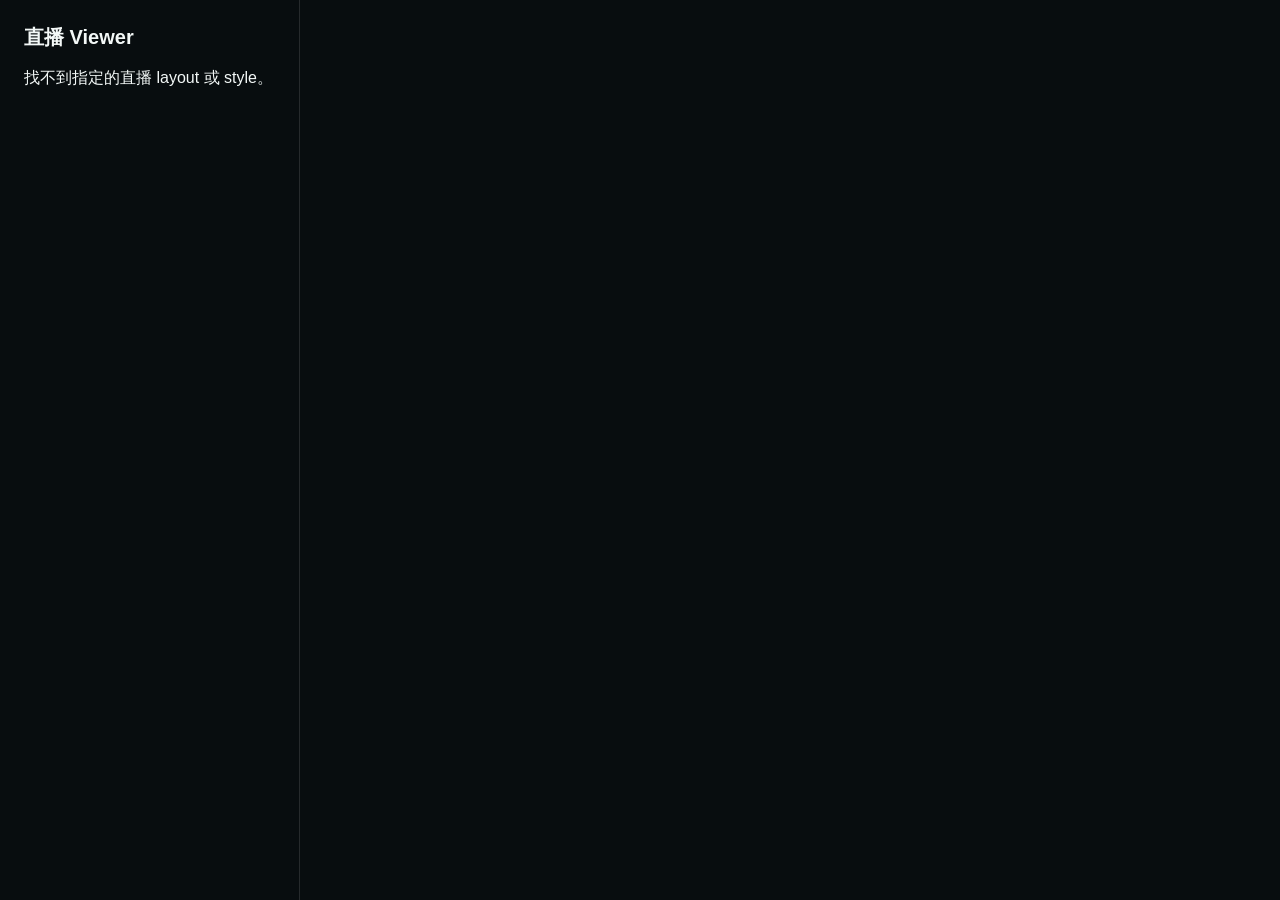
<file: 開獎秀/03_直播/viewer.html>
<!doctype html>
<html lang="zh-Hant">
  <head>
    <meta charset="UTF-8">
    <meta name="viewport" content="width=device-width, initial-scale=1.0">
    <title>開獎秀 — 直播 Viewer</title>
    <style>
      :root { color-scheme: dark; font-family: sans-serif; }
      * { box-sizing: border-box; }
      body { margin: 0; min-width: 1100px; color: #f3f8f7; background: #080d0f; }
      main { display: grid; min-height: 100vh; grid-template-columns: 300px minmax(0, 1fr); }
      aside { padding: 24px; border-right: 1px solid rgb(255 255 255 / 12%); }
      section { min-width: 0; padding: 32px; }
      h1, h2, p { margin-top: 0; }
      h1 { font-size: 20px; } h2 { margin: 22px 0 10px; font-size: 16px; }
      .field, .color-field { display: grid; gap: 6px; margin-top: 14px; font-size: 13px; }
      .head { display: flex; justify-content: space-between; gap: 8px; }
      .counter, #status { color: rgb(235 242 241 / 76%); font-size: 12px; }
      input[type="text"], textarea { width: 100%; padding: 8px; color: inherit; border: 1px solid rgb(255 255 255 / 18%); border-radius: 5px; background: rgb(0 0 0 / 24%); font: inherit; }
      textarea { min-height: 76px; resize: vertical; }
      .color-field { grid-template-columns: 1fr auto; align-items: center; }
      .logo-mode { display: grid; gap: 6px; margin-top: 14px; font-size: 13px; }
      select { padding: 8px; color: inherit; border: 1px solid rgb(255 255 255 / 18%); border-radius: 5px; background: rgb(0 0 0 / 24%); }
      canvas { display: block; width: min(100%, var(--live-preview-max-width, 1125px)); height: auto; }
      .preview-wrap { position: relative; width: min(100%, var(--live-preview-max-width, 1125px)); }
      .preview-wrap.live-12-checkerboard {
        background-color: #f3f3f3;
        background-image: linear-gradient(45deg, #d4d4d4 25%, transparent 25%, transparent 75%, #d4d4d4 75%), linear-gradient(45deg, #d4d4d4 25%, transparent 25%, transparent 75%, #d4d4d4 75%);
        background-position: 0 0, 8px 8px;
        background-size: 16px 16px;
      }
      #overlay { position: absolute; inset: 0; width: 100%; height: 100%; pointer-events: none; }
      button { margin-top: 14px; padding: 9px 12px; border: 0; border-radius: 5px; color: white; background: #ee4d2d; cursor: pointer; }
      input:focus-visible, button:focus-visible { outline: 2px solid #ee4d2d; outline-offset: 2px; }
      .live-06-selection-host { position: relative; }
      .live-06-selection-layer, .live-06-interaction-layer { position: absolute; inset: 0; }
      .live-06-selection-layer { z-index: 2; pointer-events: none; }
      .live-06-interaction-layer { z-index: 3; cursor: text; touch-action: none; }
      .live-06-selection-mark { position: absolute; border-radius: 3px; background: rgb(255 226 70 / 46%); box-shadow: inset 0 0 0 1px rgb(255 226 70 / 76%); }
      .live-06-selection-action { position: absolute; z-index: 4; margin: 0; padding: 6px 9px; border: 0; border-radius: 5px; color: #182020; background: #ffe246; box-shadow: 0 2px 8px rgb(0 0 0 / 35%); cursor: pointer; font: inherit; font-size: 12px; font-weight: 700; white-space: nowrap; }
      .live-08-selection-host { position: relative; }
      .live-08-selection-layer, .live-08-interaction-layer { position: absolute; inset: 0; }
      .live-08-selection-layer { z-index: 2; pointer-events: none; }
      .live-08-interaction-layer { z-index: 3; cursor: text; touch-action: none; }
      .live-08-selection-mark { position: absolute; border-radius: 3px; background: rgb(255 226 70 / 46%); box-shadow: inset 0 0 0 1px rgb(255 226 70 / 76%); }
      .live-08-selection-action { position: absolute; z-index: 4; margin: 0; padding: 6px 9px; border: 0; border-radius: 5px; color: #182020; background: #ffe246; box-shadow: 0 2px 8px rgb(0 0 0 / 35%); cursor: pointer; font: inherit; font-size: 12px; font-weight: 700; white-space: nowrap; }
      .live-08-award-dialog { width: min(1120px, 94vw); max-width: none; max-height: 88vh; padding: 0; overflow: hidden; color: #f3f8f7; border: 1px solid rgb(255 255 255 / 20%); border-radius: 14px; background: #11191d; box-shadow: 0 20px 70px rgb(0 0 0 / 55%); }
      .live-08-award-dialog::backdrop { background: rgb(0 0 0 / 62%); backdrop-filter: blur(2px); }
      .live-08-award-dialog-shell { display: grid; grid-template-rows: auto minmax(0, 1fr); max-height: 88vh; }
      .live-08-award-dialog-header { display: flex; align-items: center; justify-content: space-between; gap: 16px; padding: 18px 22px; border-bottom: 1px solid rgb(255 255 255 / 12%); }
      .live-08-award-dialog-header h2 { margin: 0; font-size: 18px; }
      .live-08-award-close { margin: 0; padding: 8px 12px; color: white; border: 0; border-radius: 6px; background: #ee4d2d; cursor: pointer; }
      .live-08-award-dialog-body { display: grid; grid-template-columns: minmax(190px, 250px) minmax(0, 1fr); min-height: 0; }
      .live-08-award-nav { display: grid; align-content: start; gap: 6px; padding: 14px; overflow: auto; border-right: 1px solid rgb(255 255 255 / 12%); }
      .live-08-award-nav-button { margin: 0; padding: 10px 12px; color: #cbd5d4; border: 0; border-radius: 7px; background: rgb(255 255 255 / 6%); cursor: pointer; text-align: left; font: inherit; }
      .live-08-award-nav-button[aria-current="true"] { color: white; background: rgb(238 77 45 / 28%); box-shadow: inset 3px 0 #ee4d2d; }
      .live-08-award-fields { display: grid; align-content: start; gap: 14px; padding: 20px 24px; overflow: auto; }
      .live-08-award-fields h3 { margin: 0; font-size: 16px; }
      .live-08-award-field { display: grid; gap: 6px; color: #cbd5d4; font-size: 12px; }
      .live-08-award-field-head { display: flex; justify-content: space-between; gap: 10px; }
      .live-08-award-counter { color: #a7b3b2; font-variant-numeric: tabular-nums; }
      .live-08-award-field input, .live-08-award-field textarea { width: 100%; min-width: 0; padding: 10px 12px; color: #f3f8f7; border: 1px solid rgb(255 255 255 / 18%); border-radius: 6px; background: rgb(0 0 0 / 24%); font: inherit; }
      .live-08-award-field textarea { min-height: 82px; resize: vertical; }
      .live-08-editor-open { width: 100%; }
      @media (max-width: 700px) { .live-08-award-dialog { width: 96vw; max-height: 94vh; } .live-08-award-dialog-shell { max-height: 94vh; } .live-08-award-dialog-body { grid-template-columns: minmax(130px, 36%) minmax(0, 1fr); } .live-08-award-nav { padding: 8px; } .live-08-award-fields { padding: 14px; } }
      [hidden] { display: none !important; }
    </style>
  </head>
  <body>
    <main data-spx-lottery-show-live-01-viewer="true">
      <aside>
        <h1 id="viewer-title">直播 Viewer</h1>
        <p id="error" role="alert"></p>
        <div id="editor" hidden>
          <h2>Style</h2>
          <label><input type="radio" name="style" value="smart-locker"> 智取櫃</label>
          <label><input type="radio" name="style" value="store"> 門市</label>
          <h2>文字</h2><div id="text-fields"></div>
          <h2>Logo</h2><label class="logo-mode">Logo 模式<select id="logo-mode"><option value="auto">Auto</option><option value="orange">橘色</option><option value="white">白色</option></select></label>
          <h2>顏色</h2><div id="color-fields"></div>
          <label><input id="overlay-toggle" type="checkbox"> 顯示對位圖</label>
          <label class="field">對位圖透明度<input id="overlay-opacity" type="range" min="0" max="100" value="50"></label>
          <button id="download" type="button">下載 JPG</button>
          <p id="status" role="status" aria-live="polite"></p>
        </div>
      </aside>
      <section><div class="preview-wrap" id="preview-wrap" hidden><canvas id="preview" width="1125" height="360"></canvas><img id="overlay" alt="對位圖" hidden></div></section>
    </main>
    <script type="module">
      import { LIVE_01_LAYOUT, getLive01Style } from "./js/layout-01-live-lpbn.js";
      import { LIVE_02_LAYOUT, getLive02Style } from "./js/layout-02-live-system-cta.js";
      import { LIVE_03_LAYOUT, getLive03Style } from "./js/layout-03-live-thumbnail-specified-day.js";
      import { LIVE_04_LAYOUT, getLive04Style } from "./js/layout-04-live-msbn-kv.js";
      import { LIVE_05_LAYOUT, getLive05Style } from "./js/layout-05-live-msbn-case-card.js";
      import { LIVE_06_LAYOUT, getLive06Style } from "./js/layout-06-live-opening-card.js";
      import { LIVE_07_LAYOUT, getLive07Style } from "./js/layout-07-live-case-card-process.js";
      import { LIVE_08_LAYOUT, getLive08Style } from "./js/layout-08-live-award-explanation.js";
      import { LIVE_09_LAYOUT, getLive09Style } from "./js/layout-09-live-next-event-promo.js";
      import { LIVE_10_LAYOUT, getLive10Style } from "./js/layout-10-live-current-event.js";
      import { LIVE_11_LAYOUT, getLive11Style } from "./js/layout-11-tvbn-live-info.js";
      import { LIVE_12_LAYOUT, getLive12Style } from "./js/layout-12-new-live-room-fl-logo.js";
      import { LIVE_13_LAYOUT, getLive13Style } from "./js/layout-13-new-live-room-fl.js";
      import { LIVE_14_LAYOUT, getLive14Style } from "./js/layout-14-live-mirror-logo.js";
      import { mountLive06TextSelection } from "./js/live-06-text-selection.js";
      import { mountLive08TextSelection } from "./js/live-08-text-selection.js";
      import { mountLive08AwardEditor } from "./js/live-08-award-editor.js";
      import { canvasToJpegBlob, canvasToPngBlob, clearTextRangesForField, createInitialState, renderLiveToCanvas, validateLiveTextState } from "./js/renderer-01.js";

      const params = new URLSearchParams(location.search);
      const layoutId = params.get("layout");
      const initialStyleId = params.get("style");
      const layouts = new Map([
        [LIVE_01_LAYOUT.id, [LIVE_01_LAYOUT, getLive01Style]],
        [LIVE_02_LAYOUT.id, [LIVE_02_LAYOUT, getLive02Style]],
        [LIVE_03_LAYOUT.id, [LIVE_03_LAYOUT, getLive03Style]],
        [LIVE_04_LAYOUT.id, [LIVE_04_LAYOUT, getLive04Style]],
        [LIVE_05_LAYOUT.id, [LIVE_05_LAYOUT, getLive05Style]],
        [LIVE_06_LAYOUT.id, [LIVE_06_LAYOUT, getLive06Style]],
        [LIVE_07_LAYOUT.id, [LIVE_07_LAYOUT, getLive07Style]],
        [LIVE_08_LAYOUT.id, [LIVE_08_LAYOUT, getLive08Style]],
        [LIVE_09_LAYOUT.id, [LIVE_09_LAYOUT, getLive09Style]],
        [LIVE_10_LAYOUT.id, [LIVE_10_LAYOUT, getLive10Style]],
        [LIVE_11_LAYOUT.id, [LIVE_11_LAYOUT, getLive11Style]],
        [LIVE_12_LAYOUT.id, [LIVE_12_LAYOUT, getLive12Style]],
        [LIVE_13_LAYOUT.id, [LIVE_13_LAYOUT, getLive13Style]],
        [LIVE_14_LAYOUT.id, [LIVE_14_LAYOUT, getLive14Style]]
      ]);
      const error = document.querySelector("#error");
      const editor = document.querySelector("#editor");
      const wrap = document.querySelector("#preview-wrap");
      const canvas = document.querySelector("#preview");
      const overlay = document.querySelector("#overlay");
      const status = document.querySelector("#status");
      const countTextUnits = (value) => [...String(value ?? "")].reduce((sum, ch) => sum + (/\p{Script=Han}/u.test(ch) ? 1 : 0.5), 0);
      const formatUnits = (value) => Number.isInteger(value) ? String(value) : value.toFixed(1);
      const getColorFields = (layout) => layout.colorFields ?? [
        { id: "background", label: "背景色" },
        { id: "titleTime", label: "主標＋時間" },
        { id: "subtitle", label: "副標" },
        { id: "warning", label: "警語" }
      ];

      const layoutEntry = layouts.get(layoutId);
      if (!layoutEntry || !layoutEntry[1](initialStyleId)) {
        error.textContent = "找不到指定的直播 layout 或 style。";
      } else {
        const [activeLayout, getStyle] = layoutEntry;
        editor.hidden = false; wrap.hidden = false;
        wrap.classList.toggle("live-12-checkerboard", activeLayout.id === "12" || activeLayout.id === "13" || activeLayout.id === "14");
        const textFieldsContainer = document.querySelector("#text-fields");
        textFieldsContainer.previousElementSibling.hidden = activeLayout.textOrder.length === 0;
        textFieldsContainer.hidden = activeLayout.textOrder.length === 0;
        const colorFieldsContainer = document.querySelector("#color-fields");
        const colorFields = getColorFields(activeLayout);
        colorFieldsContainer.previousElementSibling.hidden = colorFields.length === 0;
        colorFieldsContainer.hidden = colorFields.length === 0;
        let styleId = initialStyleId;
        let state = createInitialState(styleId, activeLayout);
        canvas.width = activeLayout.canvas.width;
        canvas.height = activeLayout.canvas.height;
        wrap.style.setProperty("--live-preview-max-width", activeLayout.id === "04" ? "1200px" : activeLayout.id === "05" ? "1920px" : activeLayout.id === "06" || activeLayout.id === "07" || activeLayout.id === "08" ? "1080px" : "1125px");
        const logoMode = document.querySelector("#logo-mode");
        if (!activeLayout.logo) {
          const logoField = logoMode.closest(".logo-mode");
          logoField.hidden = true;
          logoField.previousElementSibling.hidden = true;
        }
        const styleInputs = [...document.querySelectorAll("input[name=style]")];
        const textControls = new Map();
        const colorControls = new Map();
        let cleanupSelection = () => {};
        document.querySelector("#viewer-title").textContent = `直播 ${activeLayout.id}：${activeLayout.name}`;
        styleInputs.find((input) => input.value === styleId).checked = true;
        overlay.src = activeLayout.alignmentOverlaySrc.href; overlay.style.opacity = "0.5";

        function syncUrl() {
          const nextUrl = new URL(location.href);
          nextUrl.searchParams.set("style", styleId);
          history.replaceState(null, "", nextUrl);
        }

        async function render() {
          try {
            const rendered = await renderLiveToCanvas({ styleId, state, layout: activeLayout });
            canvas.getContext("2d").clearRect(0, 0, canvas.width, canvas.height); canvas.getContext("2d").drawImage(rendered, 0, 0);
            status.textContent = `${activeLayout.name} · ${styleId}`;
          } catch (renderError) { wrap.hidden = true; error.textContent = renderError instanceof Error ? renderError.message : "直播 render 失敗。"; }
        }

        function mountSelection() {
          cleanupSelection(); cleanupSelection = () => {};
          if (activeLayout.id === "06" || activeLayout.id === "07") {
            cleanupSelection = mountLive06TextSelection({
              container: wrap,
              canvas,
              layout: activeLayout,
              getState: () => state,
              render
            });
          } else if (activeLayout.id === "08") {
            cleanupSelection = mountLive08TextSelection({
              container: wrap, canvas, layout: activeLayout, getState: () => state, render
            });
          }
        }

        function switchStyle(nextStyleId) {
          if (!getStyle(nextStyleId) || nextStyleId === styleId) return;
          const previousState = state;
          styleId = nextStyleId;
          state = createInitialState(styleId, activeLayout);
          if (activeLayout.id === "06") {
            state.text = structuredClone(previousState.text);
            state.textRanges = structuredClone(previousState.textRanges);
            state.logoMode = previousState.logoMode;
          } else if (activeLayout.id === "08") {
            state.text = structuredClone(previousState.text);
            state.textRanges = structuredClone(previousState.textRanges);
            state.logoMode = previousState.logoMode;
          }
          textControls.forEach((control) => control.reset());
          colorControls.forEach((control) => control.reset());
          logoMode.value = state.logoMode;
          styleInputs.forEach((input) => { input.checked = input.value === styleId; });
          syncUrl();
          mountSelection();
          render();
        }

        styleInputs.forEach((input) => input.addEventListener("change", () => {
          if (input.checked) switchStyle(input.value);
        }));

        const readField = (field) => field.group ? state.text.steps[field.group][field.id] : state.text[field.id];
        const writeField = (field, value) => { if (field.group) state.text.steps[field.group][field.id] = value; else state.text[field.id] = value; };
        const mountTextField = (field, container, controlKey = field.id, onCommitted = () => {}) => {
          const label = document.createElement("label"); label.className = "field";
          const head = document.createElement("span"); head.className = "head"; const title = document.createElement("span"); title.textContent = field.label; const counter = document.createElement("span"); counter.className = "counter"; head.append(title, counter);
          const input = field.multiline ? document.createElement("textarea") : document.createElement("input");
          if (!field.multiline) input.type = "text";
          if (field.multiline) { input.rows = field.maxLines; input.spellcheck = false; }
          input.value = readField(field); let lastValid = input.value; let composing = false;
          const exceedsLimit = (value) => field.multiline
            ? String(value).split("\n").length > field.maxLines || String(value).split("\n").some((line) => countTextUnits(line) > field.maxCharsPerLine)
            : field.limit != null && countTextUnits(value) > field.limit;
          const paint = () => {
            if (field.multiline) {
              const lines = String(input.value).split("\n");
              counter.textContent = `${lines.length}/${field.maxLines} 行 · ${lines.map(countTextUnits).join("/")} / ${field.maxCharsPerLine}`;
            } else counter.textContent = field.limit == null
              ? formatUnits(countTextUnits(input.value))
              : `${formatUnits(countTextUnits(input.value))} / ${field.limit}`;
          };
          const rollback = () => { input.value = lastValid; paint(); };
          const commit = () => {
            const previous = lastValid;
            const nextValue = input.value;
            writeField(field, nextValue);
            try { validateLiveTextState(activeLayout, state); } catch { writeField(field, previous); rollback(); return; }
            if (nextValue !== previous && activeLayout.id === "06") clearTextRangesForField(state, field);
            lastValid = nextValue; paint(); onCommitted(); render();
          };
          input.addEventListener("compositionstart", () => { composing = true; });
          input.addEventListener("compositionend", () => { composing = false; if (exceedsLimit(input.value)) rollback(); else commit(); });
          input.addEventListener("input", () => {
            if (composing) { writeField(field, input.value); paint(); if (!field.multiline) render(); }
            else if (exceedsLimit(input.value)) rollback();
            else commit();
          });
          textControls.set(controlKey, { reset: () => { input.value = readField(field); lastValid = input.value; composing = false; paint(); } });
          paint(); label.append(head, input); container.append(label);
        };
        activeLayout.textOrder.forEach((id) => mountTextField(activeLayout.text[id], document.querySelector("#text-fields")));
        if (activeLayout.id === "08") {
          mountLive08AwardEditor({
            container: document.querySelector("#text-fields"),
            layout: activeLayout,
            getState: () => state,
            onChange: render
          });
        }
        if (activeLayout.stepGroups) {
          activeLayout.stepGroups.forEach((group) => {
            const details = document.createElement("details"); details.className = "live-05-step-group";
            const summary = document.createElement("summary"); const title = document.createElement("span"); title.textContent = group.label; const summaryText = document.createElement("span"); summaryText.className = "live-05-step-summary";
            const updateSummary = () => { const values = group.rows.map((row) => readField(row)).filter(Boolean); summaryText.textContent = values.length ? values.join("／") : "尚未填寫"; };
            summary.append(title, summaryText); details.append(summary);
            group.rows.forEach((row) => mountTextField(row, details, `${group.id}.${row.id}`, updateSummary));
            details.addEventListener("toggle", updateSummary); updateSummary(); document.querySelector("#text-fields").append(details);
          });
        }

        logoMode.addEventListener("change", () => { state.logoMode = logoMode.value; render(); });

        colorFields.forEach(({ label: labelText, id: key }) => {
          const label = document.createElement("label"); label.className = "color-field"; label.append(document.createTextNode(labelText));
          const input = document.createElement("input"); input.type = "color"; input.value = state.colors[key]; input.addEventListener("input", () => { state.colors[key] = input.value; render(); });
          colorControls.set(key, { reset: () => { input.value = state.colors[key]; } });
          label.append(input); document.querySelector("#color-fields").append(label);
        });
        document.querySelector("#overlay-toggle").addEventListener("change", (event) => { overlay.hidden = !event.target.checked; });
        document.querySelector("#overlay-opacity").addEventListener("input", (event) => { overlay.style.opacity = String(Number(event.target.value) / 100); });
        const downloadButton = document.querySelector("#download");
        const isPng = activeLayout.outputFormat === "png";
        downloadButton.textContent = isPng ? "下載 PNG" : "下載 JPG";
        downloadButton.addEventListener("click", async () => {
          const outputName = activeLayout.outputName ?? (activeLayout.id === "02" ? "直播大廳LPBN_系統CTA.jpg" : "直播大廳LPBN_立即看.jpg");
          const rendered = await renderLiveToCanvas({ styleId, state: structuredClone(state), layout: activeLayout });
          const blob = isPng ? await canvasToPngBlob(rendered) : await canvasToJpegBlob(rendered);
          const url = URL.createObjectURL(blob); const anchor = document.createElement("a"); anchor.href = url; anchor.download = outputName; anchor.click(); setTimeout(() => URL.revokeObjectURL(url), 0);
        });
        mountSelection();
        render();
      }
    </script>
  </body>
</html>
</file>
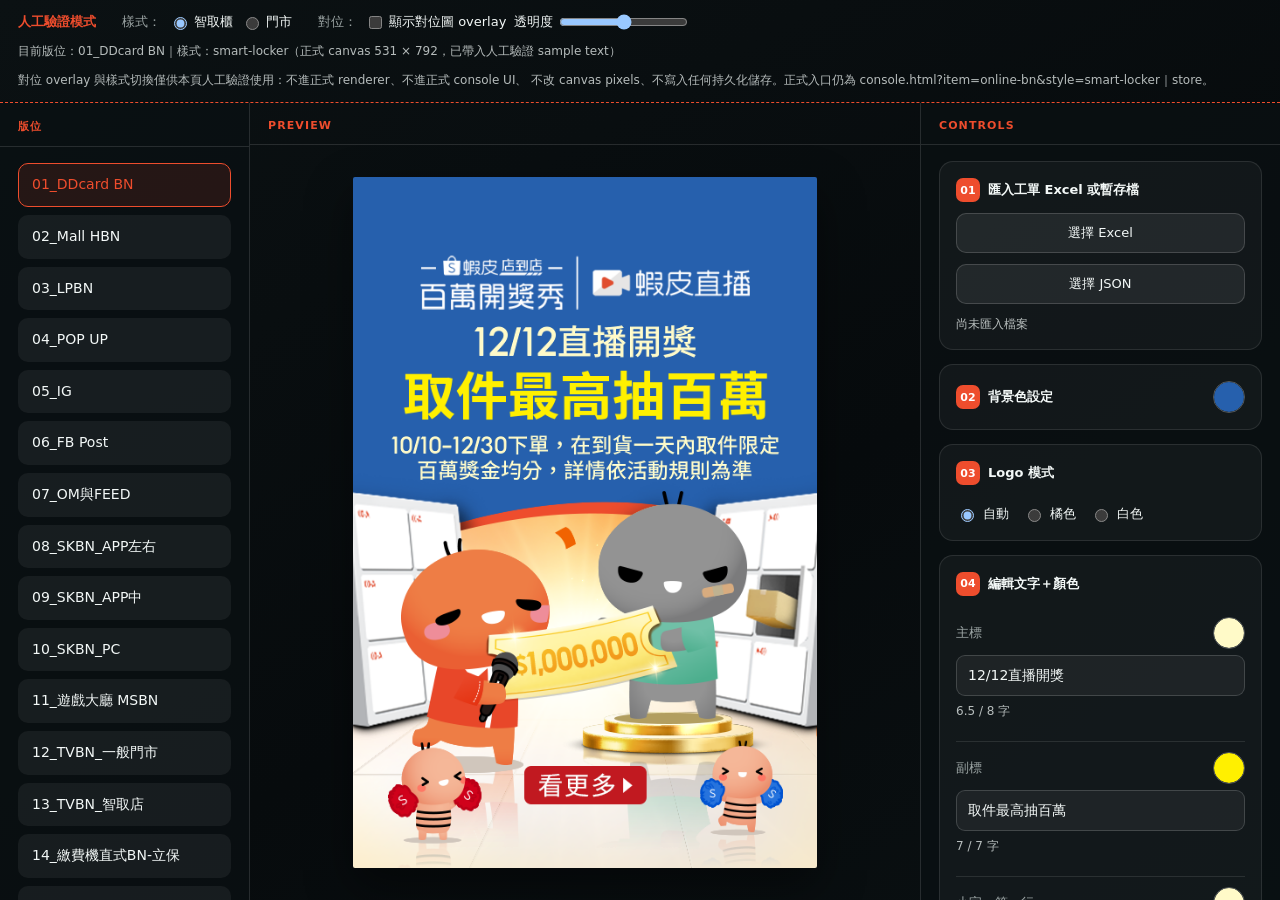
<file: 開獎秀/01_線上電子BN/launch/viewer.html>
<!doctype html>
<html lang="zh-Hant" data-spx-lottery-show-online-bn-viewer="true">
  <head>
    <meta charset="UTF-8">
    <meta name="viewport" content="width=device-width, initial-scale=1.0">
    <title>開獎秀 — 線上／電子BN Manual Verification Viewer</title>
    <!--
      Manual Verification Viewer（Jamie 裁決 Q1）
      ---------------------------------------------------------------------
      本頁只做人工驗證，不是正式產品介面。
      對位圖 overlay 只存在本頁，正式 console UI 不提供 overlay checkbox
      與 opacity 控制。

      本頁不複製第二套 renderer／controls：版位、Preview、controls 全部
      透過 ../js/online-bn.js 的 mountOnlineBn() 使用與正式 console
      完全相同的程式路徑。online-bn.css 由該模組自己動態載入。

      overlay 只是 DOM 疊圖：position absolute、pointer-events none，
      不畫入正式 canvas、不改 canvas pixels、不進未來 Export。

      本頁為 online-bn 全版位共用的單一 Viewer，不為每個版位複製 HTML。
      版位由 query 決定：?layout=01-ddcard-bn｜02-mall-hbn。
      無 layout 參數時預設 01-ddcard-bn（維持既有 bookmark／launcher 相容）；
      未知 layout 一律 fail-closed，不偷偷 fallback。

      本頁的 style 與版位切換只屬 Manual Verification，不是第二套正式 context；
      正式 context 仍為 console.html?item=online-bn&style=<id>。
      不使用 localStorage、sessionStorage 或 history.state。

      本頁另自動帶入四句固定 sample text，僅供人工驗證：
      不是正式 Console default、不是 workspace default、不是 layout schema
      default，也不是匯入規格。正式 Console 的初始文字仍為空字串。
      sample text 透過既有 controls 的 input 事件寫入，完整走正式 weighted
      count 與 rollback 流程，不 bypass 任何 validation。
    -->
    <style>
      :root {
        color-scheme: dark;
        font-family: system-ui, "Helvetica Neue", Arial, sans-serif;

        --accent: #ee4d2d;
        --text-primary: #f3f8f7;
        --text-secondary: rgb(224 235 233 / 68%);
        --text-tertiary: rgb(235 242 241 / 76%);
        --column-surface: rgb(10 16 18 / 78%);
        --column-border: rgb(255 255 255 / 12%);
      }

      * { box-sizing: border-box; }
      [hidden] { display: none !important; }

      html, body { height: 100%; }
      html { background: #080d0f; }

      body {
        min-width: 1180px;
        margin: 0;
        color: var(--text-primary);
        background: linear-gradient(150deg, #0b1113 0%, #070b0d 58%, #0a1012 100%);
      }

      .viewer-shell {
        display: grid;
        width: 100%;
        height: 100vh;
        grid-template-rows: auto minmax(0, 1fr);
      }

      .viewer-bar {
        display: flex;
        align-items: center;
        gap: 10px 26px;
        padding: 12px 18px;
        border-bottom: 1px dashed var(--accent);
        flex-wrap: wrap;
        font-size: 13px;
      }

      .viewer-bar strong { color: var(--accent); }

      .viewer-group {
        display: inline-flex;
        align-items: center;
        gap: 8px;
      }

      .viewer-group-name { color: var(--text-secondary); }

      .viewer-bar label {
        display: inline-flex;
        align-items: center;
        gap: 4px;
        cursor: pointer;
      }

      .viewer-note {
        flex-basis: 100%;
        margin: 0;
        color: var(--text-tertiary);
        font-size: 12px;
        line-height: 1.6;
      }

      .viewer-error {
        color: var(--accent);
        font-weight: 700;
      }

      .viewer-columns {
        display: grid;
        min-height: 0;
        grid-template-columns: 250px minmax(0, 1fr) 360px;
        overflow: hidden;
      }

      .viewer-column {
        display: flex;
        min-height: 0;
        flex-direction: column;
      }

      .viewer-column.is-side {
        background: var(--column-surface);
      }

      .viewer-column.is-left { border-right: 1px solid var(--column-border); }
      .viewer-column.is-right { border-left: 1px solid var(--column-border); }

      .viewer-column-header {
        flex: 0 0 auto;
        padding: 16px 18px 12px;
        border-bottom: 1px solid var(--column-border);
        color: var(--accent);
        font-size: 11px;
        font-weight: 700;
        letter-spacing: 0.1em;
      }

      .viewer-column-body {
        min-height: 0;
        padding: 16px 18px;
        flex: 1;
        overflow-y: auto;
      }

      .viewer-preview-body {
        display: grid;
        min-height: 0;
        padding: 32px;
        flex: 1;
        place-items: center;
        overflow: hidden;
      }

      .viewer-empty {
        margin: 0;
        color: var(--text-tertiary);
        font-size: 14px;
        text-align: center;
      }

      /* 對位 overlay：與 Preview canvas 等比完全重疊，且永不攔截事件。 */
      .viewer-canvas-wrap {
        position: relative;
        display: inline-block;
        line-height: 0;
      }

      .viewer-overlay {
        position: absolute;
        inset: 0;
        width: 100%;
        height: 100%;
        pointer-events: none;
      }
    </style>
  </head>
  <body>
    <main class="viewer-shell">
      <div class="viewer-bar">
        <strong>人工驗證模式</strong>

        <span class="viewer-group">
          <span class="viewer-group-name">樣式：</span>
          <label><input type="radio" name="viewer-style" value="smart-locker" checked>智取櫃</label>
          <label><input type="radio" name="viewer-style" value="store">門市</label>
        </span>

        <span class="viewer-group">
          <span class="viewer-group-name">對位：</span>
          <label><input id="overlay-toggle" type="checkbox">顯示對位圖 overlay</label>
          <label>透明度<input id="overlay-opacity" type="range" min="10" max="90" value="50"></label>
        </span>

        <p id="viewer-status" class="viewer-note"></p>
        <p class="viewer-note">
          對位 overlay 與樣式切換僅供本頁人工驗證使用：不進正式 renderer、不進正式 console UI、
          不改 canvas pixels、不寫入任何持久化儲存。正式入口仍為
          console.html?item=online-bn&amp;style=smart-locker｜store。
        </p>
      </div>

      <div class="viewer-columns">
        <aside class="viewer-column is-side is-left">
          <header class="viewer-column-header">版位</header>
          <div class="viewer-column-body">
            <nav id="viewer-layout-list" aria-label="版位"></nav>
            <p id="viewer-layout-empty" class="viewer-empty">目前尚未建立正式版位</p>
          </div>
        </aside>

        <section class="viewer-column">
          <header class="viewer-column-header">PREVIEW</header>
          <div id="viewer-preview-body" class="viewer-preview-body"></div>
        </section>

        <aside class="viewer-column is-side is-right">
          <header class="viewer-column-header">CONTROLS</header>
          <div id="viewer-control-body" class="viewer-column-body"></div>
        </aside>
      </div>
    </main>

    <script type="module">
      import { DEFAULT_LAYOUT_ID, getLayout, mountOnlineBn } from "../js/online-bn.js";

      const status = document.querySelector("#viewer-status");
      const overlayToggle = document.querySelector("#overlay-toggle");
      const overlayOpacity = document.querySelector("#overlay-opacity");

      const mounts = {
        layoutList: document.querySelector("#viewer-layout-list"),
        layoutListEmpty: document.querySelector("#viewer-layout-empty"),
        previewBody: document.querySelector("#viewer-preview-body"),
        controlBody: document.querySelector("#viewer-control-body")
      };

      // layout context：?layout=<id>；缺省沿用 01，未知 id fail-closed。
      const requestedLayoutId = new URLSearchParams(location.search).get("layout");
      const initialLayoutId = requestedLayoutId === null || requestedLayoutId.trim() === ""
        ? DEFAULT_LAYOUT_ID
        : requestedLayoutId;
      const initialLayout = getLayout(initialLayoutId);

      // 對位圖只作 DOM overlay，不是 renderer 或 Export 的一部分。
      // src 由目前 layout descriptor 的 alignmentOverlaySrc 提供，不寫死任何版位。
      const overlay = document.createElement("img");
      overlay.className = "viewer-overlay";
      overlay.alt = "對位圖（人工驗證專用）";
      overlay.hidden = !overlayToggle.checked;
      overlay.style.opacity = String(Number(overlayOpacity.value) / 100);

      overlayToggle.addEventListener("change", () => {
        overlay.hidden = !overlayToggle.checked;
      });
      overlayOpacity.addEventListener("input", () => {
        overlay.style.opacity = String(Number(overlayOpacity.value) / 100);
      });

      // 每次 render 後 Preview 都會換成新的 canvas，
      // 因此 overlay 必須重新包進同一個 positioning container 才能精確重疊。
      function remountOverlay(canvas) {
        const wrapper = document.createElement("span");
        wrapper.className = "viewer-canvas-wrap";
        canvas.replaceWith(wrapper);
        wrapper.append(canvas, overlay);
      }

      // Manual Verification 專用固定 sample text（Jamie 指定）。
      // 只屬本頁；不是正式 Console default、不是 workspace default、
      // 不是 layout schema default，也不是任何匯入規格。
      const SAMPLE_TEXT = Object.freeze({
        title: "12/12直播開獎",
        subtitle: "取件最高抽百萬",
        small1: "10/10-12/30下單，在到貨一天內取件限定",
        small2: "百萬獎金均分，詳情依活動規則為準"
      });

      // 以既有 controls 的 input 事件寫入，完整走正式 weighted count 與 rollback 流程。
      // 不 bypass validation、不建立 test mode、不直接改寫 renderer state。
      // 套用範圍為 descriptor-driven：依目前 layout.textOrder 決定要帶入哪些欄位，
      // 不同版位的文字欄位組成不同（01～07 為四欄，08 只有副標），此處不得硬編任何版位。
      function applySampleText(layout) {
        for (const id of layout.textOrder) {
          const text = SAMPLE_TEXT[id];
          if (text === undefined) continue;
          const input = mounts.controlBody.querySelector(`#obn-text-${id}`);
          if (!input) return false;
          input.value = text;
          input.dispatchEvent(new Event("input", { bubbles: true }));
        }
        return true;
      }

      // 每次版位 activate（初次掛載與 Viewer 內切換版位）後：
      // 更新對位 overlay 來源，並重新帶入共用 sample text。
      // sample text 由 controls 的 input 事件自行觸發重繪，不另外呼叫 renderer。
      let activeLayout = null;
      function handleActivated(layout) {
        activeLayout = layout;
        overlay.src = layout.alignmentOverlaySrc.href;
        return applySampleText(layout);
      }

      let session = null;

      async function activate(styleId) {
        if (session) {
          session.dispose();
          session = null;
        }
        status.textContent = `載入中：${styleId}…`;
        try {
          session = await mountOnlineBn({
            layoutId: initialLayoutId,
            styleId,
            mounts,
            onRendered: remountOverlay,
            onActivated: handleActivated
          });
          const { width, height } = activeLayout.canvas;
          status.textContent =
            `目前版位：${activeLayout.name}｜樣式：${styleId}（正式 canvas ${width} × ${height}，已帶入人工驗證 sample text）`;
        } catch (error) {
          console.error("Viewer 掛載失敗。", error);
          status.textContent = `掛載失敗：${error.message}`;
        }
      }

      document.querySelectorAll('input[name="viewer-style"]').forEach((input) => {
        input.addEventListener("change", () => {
          if (input.checked) activate(input.value);
        });
      });

      if (initialLayout === null) {
        // 未知 layout：fail-closed，不渲染工作區、不猜測、不 fallback。
        status.textContent = `無效的版位參數：${requestedLayoutId}。合法值為 01-ddcard-bn、02-mall-hbn、03-lpbn、04-pop-up、05-ig、06-fb-post、07-om-feed、08-skbn-app-lr、09-skbn-app-mid、10-skbn-pc、11-msbn、12-tvbn-store、13-tvbn-smart-store、14-payment-vertical、15-payment-vertical-bochen、16-payment-bottom 或 17-payment-bottom-bochen。`;
        status.classList.add("viewer-error");
        mounts.previewBody.replaceChildren();
        mounts.controlBody.replaceChildren();
        document.querySelectorAll('input[name="viewer-style"], #overlay-toggle, #overlay-opacity')
          .forEach((input) => { input.disabled = true; });
      } else {
        await activate("smart-locker");
      }
    </script>
  </body>
</html>
</file>
<file: css/styles.css>
@font-face {
  font-family: "SPX Platform Sans";
  src: url("../fonts/ShopeeNotoSans(content)-Regular.woff2") format("woff2");
  font-display: block;
  font-style: normal;
  font-weight: 400;
}

@font-face {
  font-family: "SPX Platform Sans";
  src: url("../fonts/ShopeeNotoSans(content)-Medium.woff2") format("woff2");
  font-display: block;
  font-style: normal;
  font-weight: 500;
}

@font-face {
  font-family: "SPX Platform Sans";
  src: url("../fonts/ShopeeNotoSans(content)-Bold.woff2") format("woff2");
  font-display: block;
  font-style: normal;
  font-weight: 700;
}

:root {
  color-scheme: dark;
  font-family: "SPX Platform Sans", sans-serif;
  font-synthesis: none;
  --accent: #EE4D2D;
  --card-width: 260px;
  --card-height: 156px;
  --card-gap: 24px;
}

* {
  box-sizing: border-box;
}

html {
  min-height: 100%;
  background: #080d0f;
}

body,
button,
input,
select,
textarea {
  font-family: inherit;
}

body {
  min-width: 320px;
  min-height: 100vh;
  min-height: 100svh;
  margin: 0;
  overflow-x: hidden;
  color: #f3f8f7;
  background:
    radial-gradient(circle at 50% 22%, rgb(238 77 45 / 25%), transparent 34rem),
    radial-gradient(circle at 12% 92%, rgb(95 126 154 / 7%), transparent 30rem),
    linear-gradient(150deg, #0b1113 0%, #070b0d 58%, #0a1012 100%);
}

body::before {
  position: fixed;
  inset: 0;
  z-index: -1;
  pointer-events: none;
  content: "";
  background: linear-gradient(120deg, rgb(255 255 255 / 2%), transparent 42%);
}

.page-shell {
  display: flex;
  width: 100%;
  min-height: 100vh;
  min-height: 100svh;
  padding: clamp(48px, 9vh, 96px) 32px;
  flex-direction: column;
  align-items: center;
  justify-content: center;
}

.hero {
  margin-bottom: 52px;
  text-align: center;
}

.hero h1 {
  margin: 0;
  font-size: clamp(38px, 4.2vw, 48px);
  font-weight: 700;
  letter-spacing: -0.035em;
  line-height: 1.16;
}

.hero p {
  margin: 14px 0 0;
  color: rgb(224 235 233 / 68%);
  font-size: 18px;
  font-weight: 400;
  letter-spacing: 0.02em;
  line-height: 1.6;
}

.tool-grid {
  display: flex;
  width: 100%;
  max-width: 828px;
  flex-wrap: wrap;
  justify-content: center;
  gap: var(--card-gap);
}

.tool-card {
  position: relative;
  display: flex;
  width: var(--card-width);
  height: var(--card-height);
  padding: 24px;
  flex: 0 0 var(--card-width);
  align-items: center;
  justify-content: center;
  overflow: hidden;
  color: #f5faf9;
  background: rgb(22 30 33 / 92%);
  border: 1px solid rgb(255 255 255 / 13%);
  border-radius: 28px;
  box-shadow:
    0 18px 44px rgb(0 0 0 / 26%),
    inset 0 1px 0 rgb(255 255 255 / 8%);
  font-size: 24px;
  font-weight: 500;
  letter-spacing: -0.015em;
  line-height: 1.25;
  text-align: center;
  text-decoration: none;
  transform: translateY(0) scale(1);
  transition:
    transform 220ms cubic-bezier(0.2, 0.8, 0.2, 1),
    border-color 220ms ease,
    background-color 220ms ease,
    box-shadow 220ms ease;
}

.tool-card::before {
  position: absolute;
  inset: 0;
  pointer-events: none;
  content: "";
  background:
    linear-gradient(135deg, rgb(255 255 255 / 13%), transparent 34%),
    radial-gradient(circle at 78% 112%, rgb(238 77 45 / 16%), transparent 54%);
  opacity: 0.72;
  transition: opacity 220ms ease;
}

.tool-card:focus-visible {
  border-color: rgb(238 77 45 / 72%);
  outline: 2px solid var(--accent);
  outline-offset: 4px;
  box-shadow:
    0 20px 48px rgb(0 0 0 / 30%),
    0 0 0 1px rgb(238 77 45 / 18%),
    inset 0 1px 0 rgb(255 255 255 / 12%);
}

.tool-error {
  margin: 28px 0 0;
  color: rgb(235 242 241 / 76%);
  font-size: 16px;
  font-weight: 400;
  line-height: 1.6;
  text-align: center;
}

@supports ((backdrop-filter: blur(1px)) or (-webkit-backdrop-filter: blur(1px))) {
  .tool-card {
    background: rgb(19 28 31 / 54%);
    -webkit-backdrop-filter: blur(20px) saturate(135%);
    backdrop-filter: blur(20px) saturate(135%);
  }
}

@media (hover: hover) and (pointer: fine) {
  .tool-card:hover {
    background-color: rgb(238 77 45 / 14%);
    border-color: rgb(238 77 45 / 42%);
    box-shadow:
      0 24px 54px rgb(0 0 0 / 34%),
      0 0 0 1px rgb(238 77 45 / 8%),
      inset 0 1px 0 rgb(255 255 255 / 14%);
    transform: translateY(-4px) scale(1.025);
  }

  .tool-card:hover::before {
    opacity: 1;
  }
}

.tool-card:active {
  transform: translateY(-1px) scale(1.01);
}

@media (max-width: 560px) {
  :root {
    --card-width: 232px;
    --card-height: 140px;
    --card-gap: 16px;
  }

  .page-shell {
    padding: 40px 20px;
  }

  .hero {
    margin-bottom: 40px;
  }

  .hero h1 {
    font-size: 36px;
  }

  .hero p {
    margin-top: 12px;
    font-size: 16px;
  }

  .tool-grid {
    max-width: 728px;
  }

  .tool-card {
    border-radius: 24px;
    font-size: 22px;
  }
}

@media (prefers-reduced-motion: reduce) {
  .tool-card,
  .tool-card::before {
    transition: none;
  }

  .tool-card:hover,
  .tool-card:active {
    transform: none;
  }
}
</file>
<file: 快速取件/css/styles.css>
@font-face {
  font-family: "Shopee Noto Sans";
  src: url("../../fonts/ShopeeNotoSans(content)-Regular.woff2") format("woff2");
  font-weight: 400;
  font-style: normal;
  font-display: swap;
}

@font-face {
  font-family: "Shopee Noto Sans";
  src: url("../../fonts/ShopeeNotoSans(content)-Medium.woff2") format("woff2");
  font-weight: 500;
  font-style: normal;
  font-display: swap;
}

@font-face {
  font-family: "Shopee Noto Sans";
  src: url("../../fonts/ShopeeNotoSans(content)-Bold.woff2") format("woff2");
  font-weight: 700;
  font-style: normal;
  font-display: swap;
}

:root {
  color-scheme: dark;
  font-family: "Shopee Noto Sans", Arial, sans-serif;
  font-synthesis: none;
  color: #f3f8f7;
  background: #080d0f;
  --accent: #EE4D2D;
  --accent-soft: rgb(238 77 45 / 14%);
  --accent-border: rgb(238 77 45 / 58%);
  --border: rgb(255 255 255 / 12%);
  --muted: rgb(224 235 233 / 66%);
  --surface: rgb(17 26 29 / 78%);
  --surface-strong: rgb(23 33 36 / 94%);
  --input-surface: rgb(6 11 13 / 72%);
  --danger: #ff6b77;
}

* { box-sizing: border-box; }

html,
body {
  width: 100%;
  min-width: 1180px;
  height: 100%;
  margin: 0;
}

html { background: #080d0f; }

body {
  background:
    radial-gradient(circle at 18% 8%, rgb(238 77 45 / 10%), transparent 32rem),
    radial-gradient(circle at 88% 92%, rgb(95 126 154 / 8%), transparent 28rem),
    linear-gradient(150deg, #0b1113 0%, #070b0d 58%, #0a1012 100%);
}

button,
input {
  font: inherit;
}

button { cursor: pointer; }

button:focus-visible,
input:focus-visible,
.kv-drop-zone:focus-visible {
  outline: 2px solid var(--accent);
  outline-offset: 3px;
}

.workspace-shell {
  display: grid;
  grid-template-columns: 250px minmax(0, 1fr) 360px;
  width: 100%;
  height: 100vh;
  overflow: hidden;
}

.item-column,
.control-column {
  min-height: 0;
  background: rgb(10 16 18 / 78%);
  backdrop-filter: blur(18px);
}

.item-column {
  display: flex;
  flex-direction: column;
  border-right: 1px solid var(--border);
}

.control-column {
  display: flex;
  flex-direction: column;
  border-left: 1px solid var(--border);
}

.column-header,
.preview-header {
  flex: 0 0 auto;
  padding: 22px 20px 18px;
  border-bottom: 1px solid var(--border);
}

.brand-kicker,
.section-kicker {
  margin: 0 0 5px;
  color: var(--accent);
  font-size: 11px;
  font-weight: 700;
  letter-spacing: 0.1em;
}

h1,
h2,
h3,
p { margin-top: 0; }

h1,
h2 { margin-bottom: 0; font-size: 20px; }

h1,
h2,
h3 { font-weight: 700; }

.item-list {
  min-height: 0;
  padding: 14px;
  overflow-y: auto;
}

.item-button {
  display: block;
  width: 100%;
  min-height: 42px;
  margin: 0 0 7px;
  padding: 10px 12px;
  border: 1px solid transparent;
  border-radius: 10px;
  background: transparent;
  color: rgb(243 248 247 / 76%);
  letter-spacing: 0.25px;
  text-align: left;
  transition: color 140ms ease, background 140ms ease, border-color 140ms ease;
}

.item-button:hover { background: rgb(255 255 255 / 5%); color: #f3f8f7; }

.item-button:focus-visible {
  outline: 1px solid rgb(243 248 247 / 55%);
  outline-offset: 1px;
}

.item-button[aria-current="true"]:focus-visible { outline: none; }

.item-button[aria-current="true"] {
  border-color: var(--accent-border);
  background: var(--accent-soft);
  color: #fff3ef;
  font-weight: 700;
}

.preview-column {
  display: flex;
  min-width: 0;
  min-height: 0;
  flex-direction: column;
  background: rgb(7 11 13 / 72%);
}

.preview-header {
  display: flex;
  align-items: flex-end;
  justify-content: space-between;
  background: rgb(10 16 18 / 72%);
}

.preview-meta {
  margin: 0;
  color: var(--muted);
  font-size: 13px;
}

.preview-viewport {
  display: flex;
  min-width: 0;
  min-height: 0;
  flex: 1;
  align-items: center;
  justify-content: center;
  overflow: hidden;
  padding: 24px;
}

.preview-canvas,
.preview-status-card {
  display: block;
  flex: 0 0 auto;
  max-width: 100%;
  max-height: 100%;
  box-shadow: 0 18px 46px rgb(0 0 0 / 28%);
}

.preview-status-card {
  display: flex;
  min-width: 1px;
  min-height: 1px;
  padding: clamp(12px, 3vw, 32px);
  border: 1px dashed rgb(255 255 255 / 20%);
  background:
    linear-gradient(145deg, rgb(238 77 45 / 8%), transparent 50%),
    rgb(17 26 29 / 70%);
  color: rgb(243 248 247 / 82%);
  flex-direction: column;
  justify-content: center;
  overflow: hidden;
  text-align: center;
}

.preview-status-card h3 { margin: 0 0 8px; font-size: clamp(13px, 2vw, 20px); }
.preview-status-card p { margin-bottom: 0; font-size: 12px; }
.preview-status-code { color: var(--accent); font-weight: 700; }

.control-scroll {
  flex: 1;
  min-height: 0;
  padding: 14px;
  overflow-y: auto;
}

.control-card {
  margin-bottom: 14px;
  padding: 16px;
  border: 1px solid var(--border);
  border-radius: 14px;
  background: var(--surface);
  box-shadow: 0 14px 32px rgb(0 0 0 / 16%);
}

.control-card h3 {
  display: flex;
  align-items: center;
  gap: 8px;
  margin-bottom: 12px;
  font-size: 14px;
}

.control-card h3 > span:first-child {
  color: var(--accent);
  font-size: 11px;
}

.primary-button,
.secondary-button,
.danger-button {
  width: 100%;
  padding: 9px 12px;
  min-height: 40px;
  border-radius: 10px;
  font-weight: 700;
}

.primary-button { border: 1px solid var(--accent); background: var(--accent); color: #fff; }
.secondary-button { border: 1px solid var(--border); background: rgb(255 255 255 / 7%); color: #ecf6f4; }
.danger-button { border: 1px solid rgb(255 107 119 / 30%); background: rgb(255 107 119 / 8%); color: var(--danger); }

.import-actions { display: grid; gap: 8px; }

.kv-remove-button {
  min-height: 30px;
  padding: 4px 10px;
  border: 1px solid var(--border);
  border-radius: 8px;
  background: rgb(255 255 255 / 7%);
  color: #ecf6f4;
  font-weight: 500;
}

.secondary-button:hover { background: rgb(255 255 255 / 11%); }
.danger-button:hover { border-color: rgb(255 107 119 / 55%); background: rgb(255 107 119 / 14%); }
.kv-remove-button:hover:not(:disabled) { border-color: var(--accent-border); background: var(--accent-soft); }
button:disabled { color: rgb(224 235 233 / 42%); cursor: not-allowed; }
.kv-remove-button:disabled { border-color: rgb(255 255 255 / 7%); background: rgb(255 255 255 / 3%); }

.control-status {
  margin: 8px 0 0;
  color: var(--muted);
  font-size: 12px;
  overflow-wrap: anywhere;
}

.control-status.is-error,
.field-message.is-error { color: var(--danger); }

.kv-drop-zone {
  display: flex;
  min-height: 30px;
  align-items: center;
  justify-content: center;
  padding: 4px 10px;
  border: 1px dashed rgb(255 255 255 / 20%);
  border-radius: 10px;
  background: rgb(6 11 13 / 44%);
  color: rgb(243 248 247 / 82%);
  text-align: center;
}

.kv-drop-zone.is-dragging { border-color: var(--accent); background: var(--accent-soft); }
.button-row { display: flex; align-items: center; justify-content: space-between; gap: 10px; margin-top: 8px; }

.segmented-control { display: flex; flex-wrap: wrap; gap: 14px; margin-top: 8px; }
.segmented-control label { display: inline-flex; align-items: center; gap: 6px; padding: 0; border: 0; border-radius: 0; background: transparent; color: rgb(243 248 247 / 82%); font-size: 13px; font-weight: 400; line-height: 1.5; cursor: pointer; }
.segmented-control input { margin: 0; accent-color: var(--accent); }
#logo-resolved { display: none; }

.editor-field label { display: block; margin-bottom: 6px; color: rgb(243 248 247 / 82%); font-size: 12px; }

.color-setting-card h3 { margin-bottom: 0; }
.heading-color-control { display: inline-flex; margin-left: auto; }

.combined-editor-row {
  display: grid;
  grid-template-columns: minmax(0, 1fr) max-content;
  align-items: start;
  gap: 6px 10px;
  padding: 10px 0;
}

.combined-editor-row + .combined-editor-row { border-top: 1px solid var(--border); }
.combined-editor-row .editor,
.combined-editor-row .editor-field,
.combined-editor-row .field-meta { display: contents; }
.combined-editor-row .editor-field label { grid-column: 1; grid-row: 1; align-self: center; margin: 0; color: rgb(224 235 233 / 68%); font-size: 13px; font-weight: 500; line-height: 1.5; }
.combined-editor-row .editor-field input[type="text"] { grid-column: 1 / -1; grid-row: 2; min-width: 0; box-sizing: border-box; padding: 9px 11px; font-size: 14px; line-height: 1.5; }
.combined-editor-row .field-message { grid-column: 1; grid-row: 3; min-height: 0; }
.combined-editor-row .field-counter { grid-column: 1; grid-row: 3; justify-self: start; align-self: start; margin: 0; font-size: 12px; line-height: 1.5; text-align: left; }
.editor-color-control { display: inline-flex; grid-column: 2; grid-row: 1; justify-self: end; }

.round-color-input {
  width: 32px;
  height: 32px;
  padding: 0;
  overflow: hidden;
  appearance: none;
  border: 1px solid rgb(255 255 255 / 28%);
  border-radius: 50%;
  background: transparent;
  cursor: pointer;
}

.round-color-input::-webkit-color-swatch-wrapper { padding: 0; }
.round-color-input::-webkit-color-swatch { border: 0; border-radius: 50%; }
.round-color-input::-moz-color-swatch { border: 0; border-radius: 50%; }

.editor { margin-top: 12px; }
.editor-field input[type="text"] { width: 100%; padding: 8px 9px; border: 1px solid var(--border); border-radius: 9px; background: var(--input-surface); color: #f3f8f7; }
.editor-field input[aria-invalid="true"] { border-color: var(--danger); }
.field-meta { display: flex; min-height: 18px; justify-content: space-between; gap: 8px; margin-top: 4px; font-size: 11px; }
.field-message { color: #f0c879; }
.field-counter { margin-left: auto; color: var(--muted); white-space: nowrap; }

.deferred-controls { padding: 24px; color: rgb(243 248 247 / 76%); }
.deferred-controls h3 { font-size: 17px; }
.deferred-controls p:last-child { line-height: 1.6; }

.visually-hidden {
  position: absolute !important;
  width: 1px !important;
  height: 1px !important;
  padding: 0 !important;
  margin: -1px !important;
  overflow: hidden !important;
  clip: rect(0, 0, 0, 0) !important;
  white-space: nowrap !important;
  border: 0 !important;
}

.viewer-page { min-width: 0; background: #080d0f; }
.viewer-shell { display: flex; width: 100vw; height: 100vh; flex-direction: column; }
.viewer-shell .preview-header { min-height: 80px; }
.viewer-shell .preview-viewport { flex: 1; }
</file>
<file: 開獎秀/css/styles.css>
/* ===========================================================================
   SPX 開獎秀 — Interface 1（選擇項目）／Interface 2（選擇樣式）
   ---------------------------------------------------------------------------
   工具邊界（docs/架構說明.md L60-L68）：
     本檔完全屬於開獎秀。不 link root css/styles.css，不建立跨工具 design
     system。root 改版不得靜默影響本工具。

   共用資源（docs/架構說明.md L72）：
     唯一共用的 root 資源是正式 Web 字型二進位檔，以 ../../fonts/ 引用，
     不在本工具內複製字型檔。

   數值來源（依 source 抄錄，非目測）：
     Interface 1 頁框與項目卡  → SPX root css/styles.css L25-L250
     Interface 2 樣式卡幾何互動 → FSS bn/css/styles.css L137-L170
     accent                    → #EE4D2D（SPX root --accent）
   =========================================================================== */

@font-face {
  font-family: "Shopee Noto Sans";
  src: url("../../fonts/ShopeeNotoSans(content)-Regular.woff2") format("woff2");
  font-display: block;
  font-style: normal;
  font-weight: 400;
}

@font-face {
  font-family: "Shopee Noto Sans";
  src: url("../../fonts/ShopeeNotoSans(content)-Medium.woff2") format("woff2");
  font-display: block;
  font-style: normal;
  font-weight: 500;
}

@font-face {
  font-family: "Shopee Noto Sans";
  src: url("../../fonts/ShopeeNotoSans(content)-Bold.woff2") format("woff2");
  font-display: block;
  font-style: normal;
  font-weight: 700;
}

:root {
  color-scheme: dark;
  font-family: "Shopee Noto Sans", sans-serif;
  font-synthesis: none;

  --accent: #EE4D2D;
  --accent-surface: rgb(238 77 45 / 14%);
  --accent-border: rgb(238 77 45 / 42%);
  --accent-focus-border: rgb(238 77 45 / 72%);

  --text-primary: #f3f8f7;
  --text-on-card: #f5faf9;
  --text-secondary: rgb(224 235 233 / 68%);
  --text-tertiary: rgb(235 242 241 / 76%);

  --card-surface: rgb(22 30 33 / 92%);
  --card-surface-glass: rgb(19 28 31 / 54%);
  --card-border: rgb(255 255 255 / 13%);

  --item-card-width: 260px;
  --item-card-height: 156px;
  --item-card-gap: 24px;
  --item-grid-max: 1112px;
}

* {
  box-sizing: border-box;
}

[hidden] {
  display: none !important;
}

html {
  min-height: 100%;
  background: #080d0f;
}

body,
button,
input,
select,
textarea {
  font-family: inherit;
}

body {
  min-width: 320px;
  min-height: 100vh;
  min-height: 100svh;
  margin: 0;
  overflow-x: hidden;
  color: var(--text-primary);
  background:
    radial-gradient(circle at 50% 22%, rgb(238 77 45 / 25%), transparent 34rem),
    radial-gradient(circle at 12% 92%, rgb(95 126 154 / 7%), transparent 30rem),
    linear-gradient(150deg, #0b1113 0%, #070b0d 58%, #0a1012 100%);
}

body::before {
  position: fixed;
  inset: 0;
  z-index: -1;
  pointer-events: none;
  content: "";
  background: linear-gradient(120deg, rgb(255 255 255 / 2%), transparent 42%);
}

/* --------------------------------------------------------------------------
   Page frame
   -------------------------------------------------------------------------- */

.page-shell {
  display: flex;
  width: 100%;
  min-height: 100vh;
  min-height: 100svh;
  padding: clamp(48px, 9vh, 96px) 32px;
  flex-direction: column;
}

.page-nav {
  width: 100%;
  margin-bottom: 24px;
}

.page-main {
  display: flex;
  min-height: 0;
  flex: 1;
  flex-direction: column;
  align-items: center;
  justify-content: center;
}

/* --------------------------------------------------------------------------
   返回控制（純文字連結；刻意不使用卡片幾何，避免被誤認為第五張卡）
   -------------------------------------------------------------------------- */

.back-link {
  display: inline-flex;
  align-items: center;
  gap: 8px;
  padding: 2px 0;
  color: var(--text-secondary);
  border-radius: 4px;
  font-size: 15px;
  font-weight: 400;
  letter-spacing: 0.02em;
  line-height: 1.6;
  text-decoration: none;
  transition: color 220ms ease;
}

.back-link:focus-visible {
  outline: 2px solid var(--accent);
  outline-offset: 4px;
}

/* --------------------------------------------------------------------------
   Hero
   -------------------------------------------------------------------------- */

.hero {
  margin-bottom: 52px;
  text-align: center;
}

.hero h1 {
  margin: 0;
  font-size: clamp(38px, 4.2vw, 48px);
  font-weight: 700;
  letter-spacing: -0.035em;
  line-height: 1.16;
}

.hero p {
  margin: 14px 0 0;
  color: var(--text-secondary);
  font-size: 18px;
  font-weight: 400;
  letter-spacing: 0.02em;
  line-height: 1.6;
}

.hero__kicker {
  margin: 0 0 10px;
  color: var(--accent);
  font-size: 14px;
  font-weight: 500;
  letter-spacing: 0.12em;
  line-height: 1.4;
}

.hero__item {
  margin: 14px 0 0;
}

/* --------------------------------------------------------------------------
   Interface 1 — 項目卡
   幾何與互動沿用 SPX root 工具卡（root css/styles.css L107-L204）。
   <a>（可前往）與 <button>（控制台尚不存在，頁內 fail-closed）共用同一 class，
   視覺完全一致。
   -------------------------------------------------------------------------- */

.item-grid {
  display: flex;
  width: 100%;
  max-width: var(--item-grid-max);
  flex-wrap: wrap;
  justify-content: center;
  gap: var(--item-card-gap);
}

.item-card {
  position: relative;
  display: flex;
  width: var(--item-card-width);
  height: var(--item-card-height);
  padding: 24px;
  flex: 0 0 var(--item-card-width);
  align-items: center;
  justify-content: center;
  overflow: hidden;
  appearance: none;
  color: var(--text-on-card);
  background: var(--card-surface);
  border: 1px solid var(--card-border);
  border-radius: 28px;
  box-shadow:
    0 18px 44px rgb(0 0 0 / 26%),
    inset 0 1px 0 rgb(255 255 255 / 8%);
  font-size: 24px;
  font-weight: 500;
  letter-spacing: -0.015em;
  line-height: 1.25;
  text-align: center;
  text-decoration: none;
  cursor: pointer;
  transform: translateY(0) scale(1);
  transition:
    transform 220ms cubic-bezier(0.2, 0.8, 0.2, 1),
    border-color 220ms ease,
    background-color 220ms ease,
    box-shadow 220ms ease;
}

.item-card::before {
  position: absolute;
  inset: 0;
  pointer-events: none;
  content: "";
  background:
    linear-gradient(135deg, rgb(255 255 255 / 13%), transparent 34%),
    radial-gradient(circle at 78% 112%, rgb(238 77 45 / 16%), transparent 54%);
  opacity: 0.72;
  transition: opacity 220ms ease;
}

.item-card:focus-visible {
  border-color: var(--accent-focus-border);
  outline: 2px solid var(--accent);
  outline-offset: 4px;
  box-shadow:
    0 20px 48px rgb(0 0 0 / 30%),
    0 0 0 1px rgb(238 77 45 / 18%),
    inset 0 1px 0 rgb(255 255 255 / 12%);
}

.item-card:active {
  transform: translateY(-1px) scale(1.01);
}

/* --------------------------------------------------------------------------
   Interface 2 — 樣式卡
   幾何與互動參照 FSS bn/css/styles.css L137-L170，品牌色改用 SPX orange。
   FSS 無 :active 規則，本頁亦不新增。hover 不改 shadow。
   -------------------------------------------------------------------------- */

.style-grid {
  display: flex;
  width: 100%;
  max-width: 378px;
  flex-wrap: wrap;
  justify-content: center;
  gap: 18px;
}

.style-card {
  display: grid;
  width: 180px;
  min-height: 190px;
  padding: 0;
  flex: 0 0 180px;
  place-items: center;
  align-content: center;
  gap: 16px;
  appearance: none;
  color: var(--text-on-card);
  background: var(--card-surface);
  border: 1px solid var(--card-border);
  border-radius: 22px;
  box-shadow: 0 18px 46px rgb(0 0 0 / 24%);
  cursor: pointer;
  transform: translateY(0);
  transition:
    transform 160ms ease,
    border-color 160ms ease,
    background-color 160ms ease;
}

.style-card:focus-visible {
  outline: 2px solid var(--accent);
  outline-offset: 4px;
}

/* preview geometry 由單一 class 固定。
   未來 registry 的 previewSrc 有值時改渲染 <img class="style-preview">，
   共用完全相同的 geometry，不需更動 card 或 CSS。 */
.style-preview {
  display: block;
  width: 120px;
  height: 120px;
  border-radius: 16px;
  object-fit: contain;
}

/* 正式縮圖尚未提供時的占位表面：只占 geometry，內部保持空白。 */
.style-preview--empty {
  background: rgb(8 13 15 / 55%);
  border: 1px dashed rgb(255 255 255 / 16%);
}

.style-card__label {
  font-size: 14px;
  font-weight: 400;
  line-height: 1.4;
}

/* --------------------------------------------------------------------------
   Status / Error
   量體沿用 root .tool-error（root css/styles.css L169-L176）。
   -------------------------------------------------------------------------- */

.status,
.page-error {
  max-width: 560px;
  margin: 28px 0 0;
  color: var(--text-tertiary);
  font-size: 16px;
  font-weight: 400;
  line-height: 1.6;
  text-align: center;
}

/* --------------------------------------------------------------------------
   Glass surface（支援 backdrop-filter 時）
   -------------------------------------------------------------------------- */

@supports ((backdrop-filter: blur(1px)) or (-webkit-backdrop-filter: blur(1px))) {
  .item-card,
  .style-card {
    background: var(--card-surface-glass);
    -webkit-backdrop-filter: blur(20px) saturate(135%);
    backdrop-filter: blur(20px) saturate(135%);
  }
}

/* --------------------------------------------------------------------------
   Hover（僅限真正具備 hover 的指標裝置）
   -------------------------------------------------------------------------- */

@media (hover: hover) and (pointer: fine) {
  .back-link:hover {
    color: var(--accent);
  }

  .item-card:hover {
    background-color: var(--accent-surface);
    border-color: var(--accent-border);
    box-shadow:
      0 24px 54px rgb(0 0 0 / 34%),
      0 0 0 1px rgb(238 77 45 / 8%),
      inset 0 1px 0 rgb(255 255 255 / 14%);
    transform: translateY(-4px) scale(1.025);
  }

  .item-card:hover::before {
    opacity: 1;
  }

  .style-card:hover {
    background-color: var(--accent-surface);
    border-color: var(--accent-border);
    transform: translateY(-4px);
  }
}

/* --------------------------------------------------------------------------
   Responsive
   1176px 以上：四張項目卡同排（4×260 + 3×24 = 1112）。
   1175px 以下：收成 2×2，刻意避免 3+1。
   560px 以下：沿用 root 小尺寸 precedent（卡片 232×140、gap 16）。
   -------------------------------------------------------------------------- */

@media (max-width: 1175px) {
  .item-grid {
    max-width: 544px;
  }
}

@media (max-width: 560px) {
  :root {
    --item-card-width: 232px;
    --item-card-height: 140px;
    --item-card-gap: 16px;
  }

  .page-shell {
    padding: 40px 20px;
  }

  .page-nav {
    margin-bottom: 20px;
  }

  .hero {
    margin-bottom: 40px;
  }

  .hero h1 {
    font-size: 36px;
  }

  .hero p {
    margin-top: 12px;
    font-size: 16px;
  }

  .item-grid {
    max-width: 480px;
  }

  .item-card {
    border-radius: 24px;
    font-size: 22px;
  }
}

/* --------------------------------------------------------------------------
   Reduced motion
   -------------------------------------------------------------------------- */

@media (prefers-reduced-motion: reduce) {
  .back-link,
  .item-card,
  .item-card::before,
  .style-card {
    transition: none;
  }

  .item-card:hover,
  .item-card:active,
  .style-card:hover {
    transform: none;
  }
}
</file>
<file: 開獎秀/css/console.css>
/* ===========================================================================
   SPX 開獎秀 — 線上／電子BN 共用控制台（雛形）
   ---------------------------------------------------------------------------
   CSS ownership（Jamie 裁決）：
     本檔完全屬於控制台。console.html 只載入本檔，不載入 css/styles.css；
     本檔也不 import 任何其他工具的 CSS，不建立跨工具 design system。
     Interface 1／2 的 css/styles.css 不得因本檔而變更。

     token 與 @font-face 在開獎秀工具內重複宣告是刻意的：Interface 1／2 是
     置中單欄＋responsive，控制台是 100vh 固定三欄，兩者為不同 layout 模型。
     隔離兩份樣式表可確保控制台改動不回歸已完成的兩個選擇介面。

   共用資源（docs/架構說明.md L72）：
     唯一共用的 root 資源是正式 Web 字型二進位檔，以 ../../fonts/ 引用，
     不在本工具內複製字型檔。

   數值來源：
     三欄 geometry／min-width → Jamie 裁決（250px／minmax(0, 1fr)／360px、
                                 100vh、min-width 1180px）
     accent                  → #EE4D2D（開獎秀既有 accent）

   本檔不含手機 breakpoint、欄位 collapse、drawer 與動畫；桌機工作環境優先。
   目前沒有任何 transition，因此不需要 prefers-reduced-motion 區塊。
   =========================================================================== */

@font-face {
  font-family: "Shopee Noto Sans";
  src: url("../../fonts/ShopeeNotoSans(content)-Regular.woff2") format("woff2");
  font-display: block;
  font-style: normal;
  font-weight: 400;
}

@font-face {
  font-family: "Shopee Noto Sans";
  src: url("../../fonts/ShopeeNotoSans(content)-Medium.woff2") format("woff2");
  font-display: block;
  font-style: normal;
  font-weight: 500;
}

@font-face {
  font-family: "Shopee Noto Sans";
  src: url("../../fonts/ShopeeNotoSans(content)-Bold.woff2") format("woff2");
  font-display: block;
  font-style: normal;
  font-weight: 700;
}

:root {
  color-scheme: dark;
  font-family: "Shopee Noto Sans", sans-serif;
  font-synthesis: none;

  --accent: #EE4D2D;

  --text-primary: #f3f8f7;
  --text-secondary: rgb(224 235 233 / 68%);
  --text-tertiary: rgb(235 242 241 / 76%);

  --column-surface: rgb(10 16 18 / 78%);
  --column-border: rgb(255 255 255 / 12%);
}

* {
  box-sizing: border-box;
}

/* .console-shell 為 display: grid、.error-view 為 display: flex，
   因此 [hidden] 必須以 !important 勝出，否則 fail-closed 無法真正隱藏工作區。 */
[hidden] {
  display: none !important;
}

html,
body {
  height: 100%;
}

html {
  background: #080d0f;
}

body {
  min-width: 1180px;
  margin: 0;
  color: var(--text-primary);
  background:
    radial-gradient(circle at 18% 8%, rgb(238 77 45 / 10%), transparent 32rem),
    linear-gradient(150deg, #0b1113 0%, #070b0d 58%, #0a1012 100%);
}

h1,
h2,
p {
  margin-top: 0;
}

/* --------------------------------------------------------------------------
   三欄工作區
   左右欄固定寬度，中欄以 minmax(0, 1fr) 吸收剩餘寬度（0 下限必要，
   否則中欄內容會撐破 grid track）。外層永不出現整頁捲軸。
   -------------------------------------------------------------------------- */

.console-shell {
  display: grid;
  width: 100%;
  height: 100vh;
  grid-template-columns: 250px minmax(0, 1fr) 360px;
  overflow: hidden;
}

.console-column {
  display: flex;
  min-height: 0;
  flex-direction: column;
}

/* 分隔線只畫單邊：左欄 border-right、右欄 border-left，
   中欄不再畫自己的邊框，避免與左右欄重複成雙線。 */
.item-column {
  background: var(--column-surface);
  border-right: 1px solid var(--column-border);
}

.control-column {
  background: var(--column-surface);
  border-left: 1px solid var(--column-border);
}

/* --------------------------------------------------------------------------
   各欄 header（固定於欄頂）與內容區（各欄自己 overflow）
   -------------------------------------------------------------------------- */

.column-header {
  flex: 0 0 auto;
  padding: 22px 20px 18px;
  border-bottom: 1px solid var(--column-border);
}

/* The online-bn console owns its preview and controls headings inside the
   shared shell. Hide only those two headers for that item; the item column
   header and the empty-state headers for other items remain unchanged. */
.console-shell[data-console-item="online-bn"] > .preview-column > .column-header,
.console-shell[data-console-item="online-bn"] > .control-column > .column-header {
  display: none;
}

.column-kicker {
  margin: 0 0 5px;
  color: var(--accent);
  font-size: 11px;
  font-weight: 700;
  letter-spacing: 0.1em;
  line-height: 1.4;
}

.column-title {
  margin: 0;
  font-size: 20px;
  font-weight: 700;
  letter-spacing: -0.02em;
  line-height: 1.3;
}

.column-context {
  margin: 10px 0 0;
  color: var(--text-secondary);
  font-size: 13px;
  font-weight: 400;
  line-height: 1.5;
}

.column-body {
  min-height: 0;
  padding: 16px 20px;
  flex: 1;
  overflow-y: auto;
}

/* Preview 內容區只負責置中 empty state；
   目前沒有正式版位與 renderer，因此不含任何 sizing／scale 邏輯。 */
.preview-body {
  display: grid;
  padding: 32px;
  place-items: center;
}

.column-empty {
  margin: 0;
  color: var(--text-tertiary);
  font-size: 14px;
  font-weight: 400;
  line-height: 1.6;
  text-align: center;
}

/* --------------------------------------------------------------------------
   返回控制（固定 href；不使用 history.back()）
   純文字連結，刻意不使用卡片幾何。
   -------------------------------------------------------------------------- */

.back-link {
  display: inline-flex;
  align-items: center;
  gap: 8px;
  margin: 0 0 14px;
  color: var(--text-secondary);
  border-radius: 4px;
  font-size: 13px;
  font-weight: 400;
  letter-spacing: 0.02em;
  line-height: 1.6;
  text-decoration: none;
}

.back-link:focus-visible {
  outline: 2px solid var(--accent);
  outline-offset: 4px;
}

@media (hover: hover) and (pointer: fine) {
  .back-link:hover {
    color: var(--accent);
  }
}

/* --------------------------------------------------------------------------
   fail-closed 視圖
   -------------------------------------------------------------------------- */

.error-view {
  display: flex;
  min-height: 100%;
  padding: 48px 32px;
  flex-direction: column;
}

.page-nav {
  width: 100%;
}

.page-error {
  max-width: 560px;
  margin: 14px 0 0;
  color: var(--text-tertiary);
  font-size: 16px;
  font-weight: 400;
  line-height: 1.6;
}
</file>
